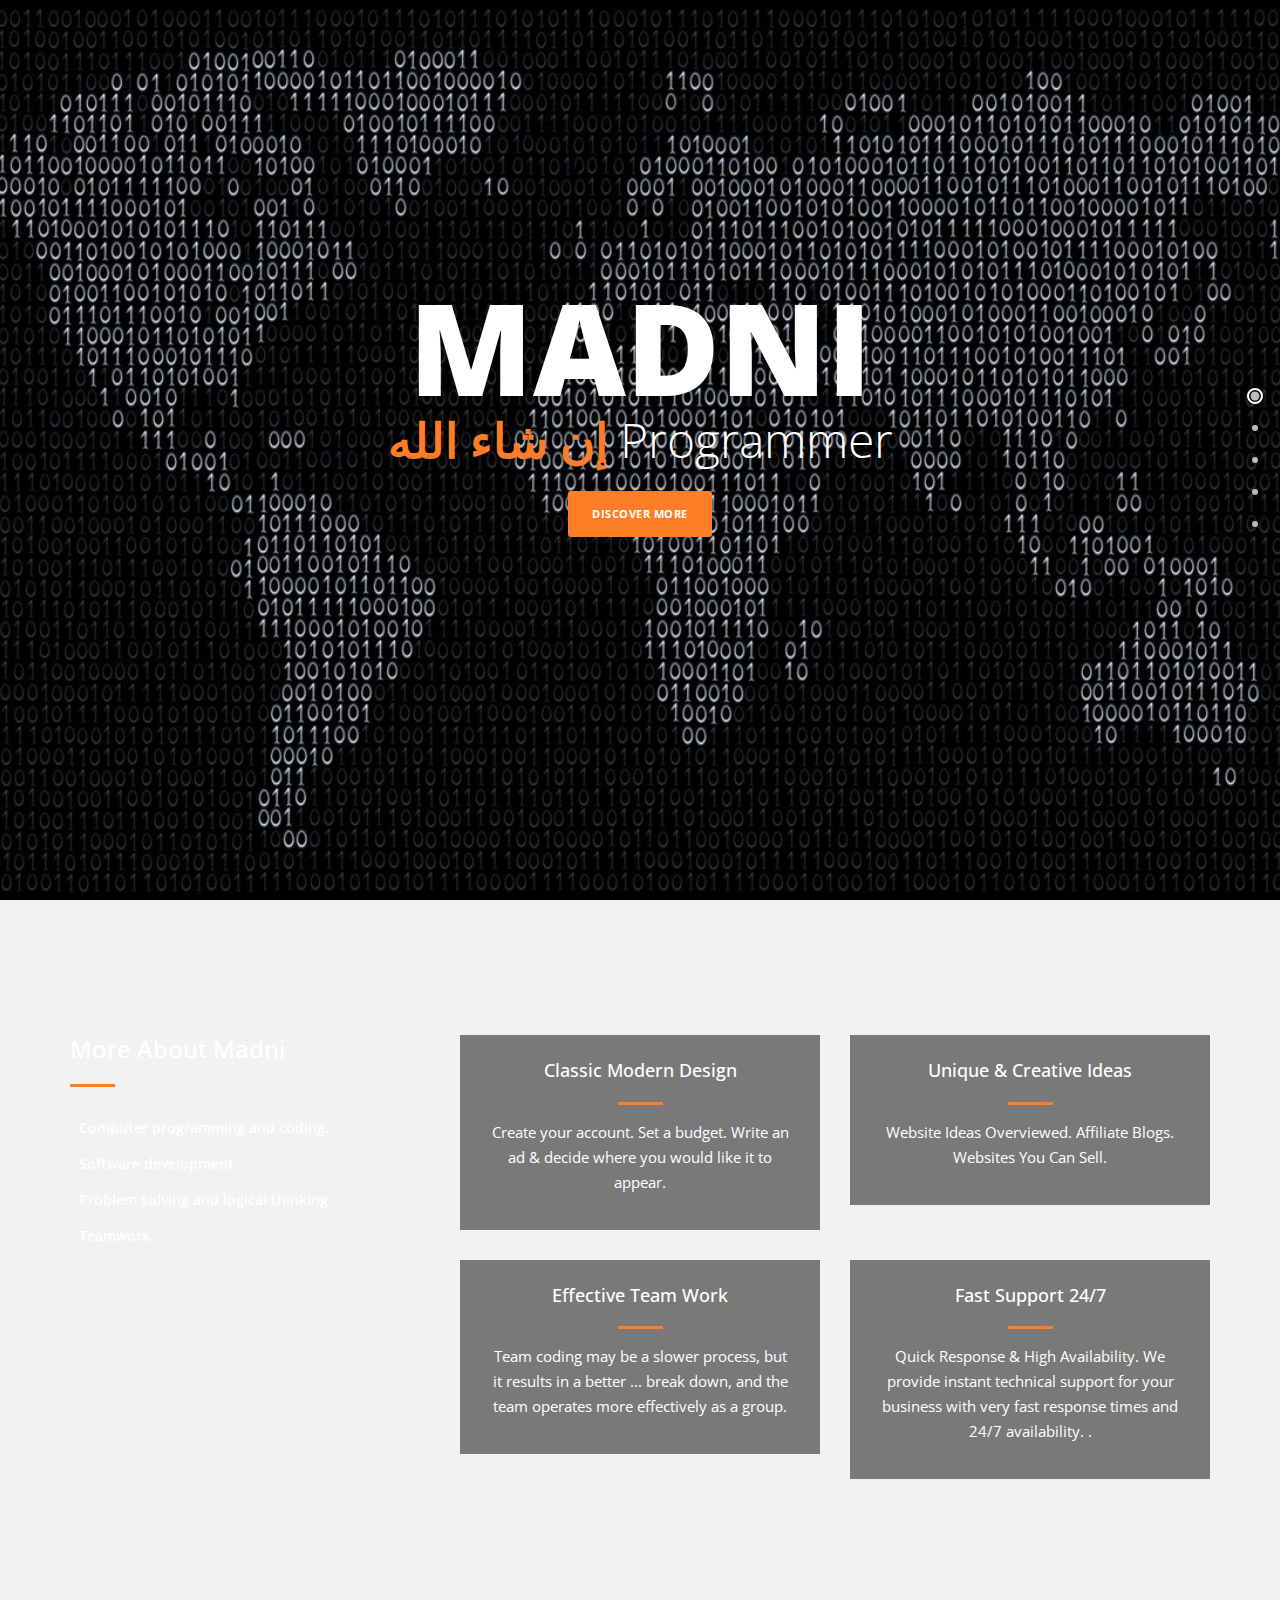
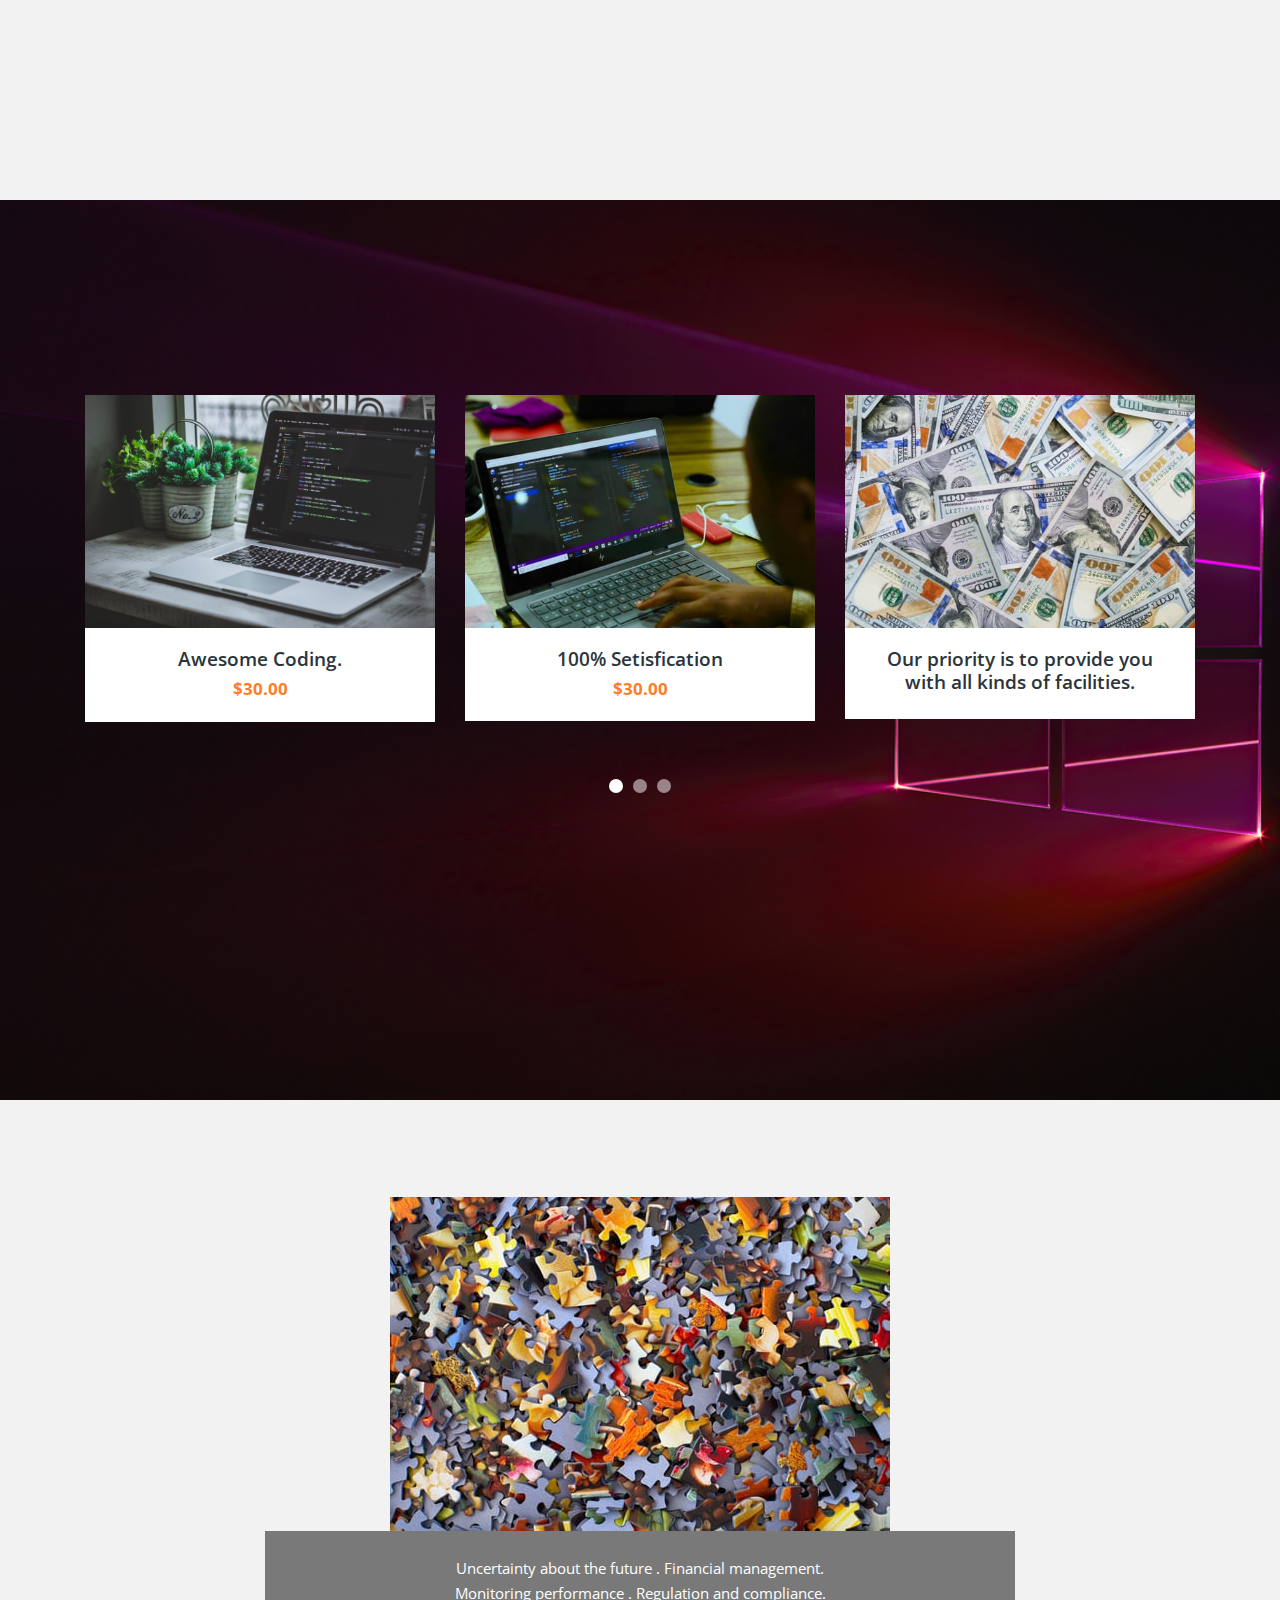
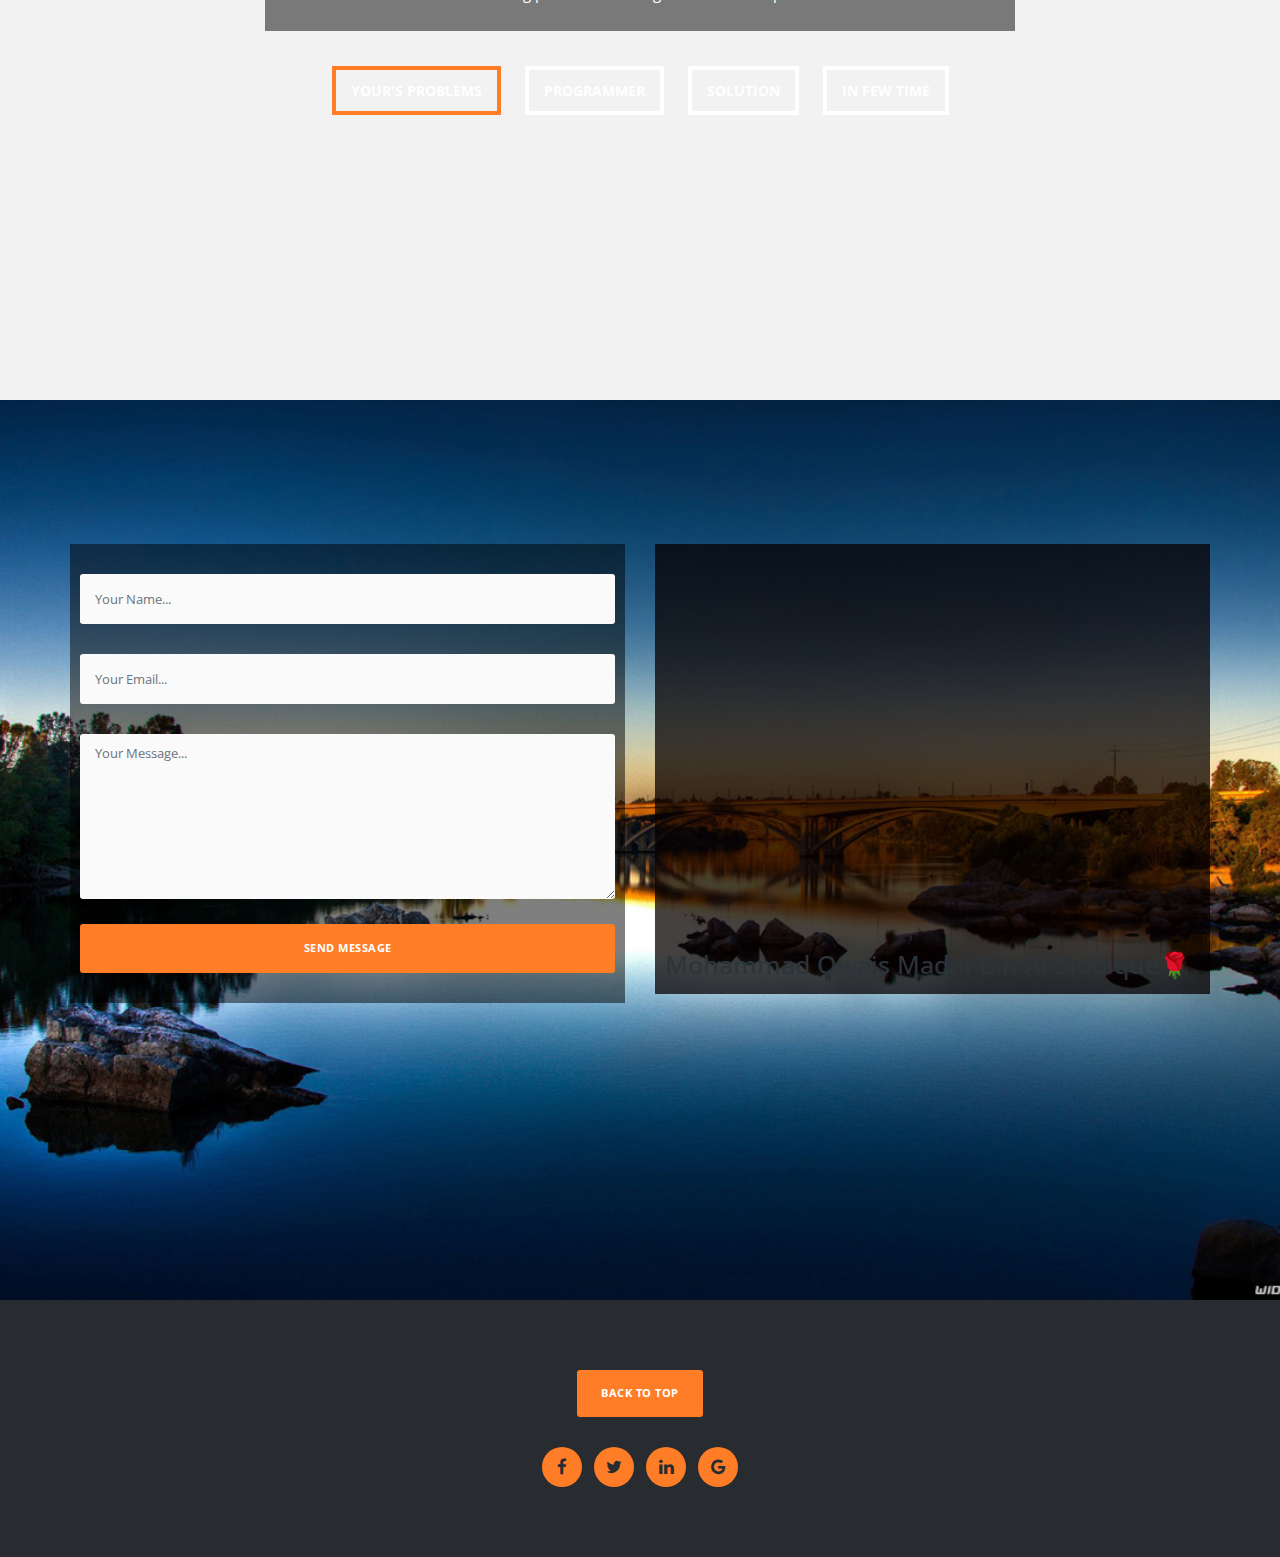
<file: index.html>
<!DOCTYPE html>
<html>
    <head>
        <meta charset="utf-8">
        <meta http-equiv="X-UA-Compatible" content="IE=edge,chrome=1">
        <title>Madni</title>
        <meta name="description" content="">
        <meta name="viewport" content="width=device-width, initial-scale=1">
        <link rel="apple-touch-icon" href="apple-touch-icon.png">
        <link rel="icon" href="img/logo.png" type="image/gif" sizes="16x16">

        <link rel="stylesheet" href="css/bootstrap.min.css">
        <link rel="stylesheet" href="css/fontAwesome.css">
        <link rel="stylesheet" href="css/hero-slider.css">
        <link rel="stylesheet" href="css/templatemo-main.css">
        <link rel="stylesheet" href="css/owl-carousel.css">

        <link href="https://fonts.googleapis.com/css?family=Open+Sans:300,400,600,700,800" rel="stylesheet">

        <script src="js/vendor/modernizr-2.8.3-respond-1.4.2.min.js"></script>
    </head>
<!--
Vanilla Template
https://templatemo.com/tm-526-vanilla
-->
<body>

    <div class="fixed-side-navbar">
        <ul class="nav flex-column">
            <li class="nav-item"><a class="nav-link" href="#home"><span>Intro</span></a></li>
            <li class="nav-item"><a class="nav-link" href="#services"><span>Services</span></a></li>
            <li class="nav-item"><a class="nav-link" href="#portfolio"><span>Portfolio</span></a></li>
            <li class="nav-item"><a class="nav-link" href="#our-story"><span>Our Story</span></a></li>
            <li class="nav-item"><a class="nav-link" href="#contact-us"><span>Contact Us</span></a></li>
        </ul>
    </div>

    <div class="parallax-content baner-content" id="home">
        <div class="container">
            <div class="first-content">
                <h1>MADNI</h1>
                <span><em>إن شاء الله</em> Programmer</span>
                <div class="primary-button">
                    <a href="#services">Discover More</a>
                </div>
            </div>
        </div>
    </div>


    <div class="service-content" id="services">
        <div class="container">
            <div class="row">
                <div class="col-md-4">
                    <div class="left-text">
                        <h4>More About Madni</h4>
                        <div class="line-dec"></div>
                        <p></p>
                        <ul>
                            <li>-  Computer programming and coding.</li>
                            <li>-  Software development.</li>
                            <li>-  Problem solving and logical thinking.</li>
                            <li>-  Teamwork.</li>
                        </ul>
                        <div class="primary-button">
                            <!-- <a href="#portfolio">Learn More About Us</a> -->
                        </div>
                    </div>
                </div>
                <div class="col-md-8">
                    <div class="row">
                        <div class="col-md-6">
                            <div class="service-item">
                                <h4>Classic Modern Design</h4>
                                <div class="line-dec"></div>
                                <p>Create your account. Set a budget. Write an ad & decide where you would like it to appear.</p>
                            </div>
                        </div>
                        <div class="col-md-6">
                            <div class="service-item">
                                <h4>Unique &amp; Creative Ideas</h4>
                                <div class="line-dec"></div>
                                <p> Website Ideas Overviewed. Affiliate Blogs. Websites You Can Sell.</p>
                            </div>
                        </div>
                        <div class="col-md-6">
                            <div class="service-item">
                                <h4>Effective Team Work</h4>
                                <div class="line-dec"></div>
                                <p>Team coding may be a slower process, but it results in a better  ... break down, and the team operates more effectively as a group.</p>
                            </div>
                        </div>
                        <div class="col-md-6">
                            <div class="service-item">
                                <h4>Fast Support 24/7</h4>
                                <div class="line-dec"></div>
                                <p>Quick Response & High Availability. We provide instant technical support for your business with very fast response times and 24/7 availability. .</p>
                            </div>
                        </div>
                    </div>
                </div>                
            </div>
        </div>
    </div>

    
    <div class="parallax-content projects-content" id="portfolio">
        <div class="container">
            <div class="row">
                <div class="col-md-12">
                    <div id="owl-testimonials" class="owl-carousel owl-theme">
                        <div class="item">
                            <div class="testimonials-item">
                                <a href="img/123.jpg" data-lightbox="image-1"><img src="img/123.jpg" alt=""></a>
                                <div class="text-content">
                                    <h4>Awesome Coding.</h4>
                                    <span>$30.00</span>
                                </div>
                            </div>
                        </div>
                        <div class="item">
                            <div class="testimonials-item">
                                <a href="img/321.jpg" data-lightbox="image-1"><img src="img/312.jpg" alt=""></a>
                                <div class="text-content">
                                    <h4>100% Setisfication</h4>
                                    <span>$30.00</span>
                                </div>
                            </div>
                        </div>
                        <div class="item">
                            <div class="testimonials-item">
                                <a href="img/582.jpg" data-lightbox="image-1"><img src="img/582.jpg" alt=""></a>
                                <div class="text-content">
                                    <h4>Our priority is to provide you with all kinds of facilities.</h4>
                                    
                                </div>
                            </div>
                        </div>
                        <div class="item">
                            <div class="testimonials-item">
                                <a href="img/8759.jpg" data-lightbox="image-1"><img src="img/8759.jpg" alt=""></a>
                                <div class="text-content">
                                    <h4>Expand your business</h4>
                                    <span>$30.00</span>
                                </div>
                            </div>
                        </div>
                        <div class="item">
                            <div class="testimonials-item">
                                <a href="img/4569.jpg" data-lightbox="image-1"><img src="img/4569.jpg" alt=""></a>
                                <div class="text-content">
                                    <h4>No worries about advertising.</h4>
                                    <span>$30.00</span>
                                </div>
                            </div>
                        </div>
                        <div class="item">
                            <div class="testimonials-item">
                                <a href="img/753158.jpg" data-lightbox="image-1"><img src="img/753158.jpg" alt=""></a>
                                <div class="text-content">
                                    <h4>According to the modern era.</h4>
                                    <span>$30.00</span>
                                </div>
                            </div>
                        </div>
                        <div class="item">
                            <div class="testimonials-item">
                                <a href="img/85247.jpg" data-lightbox="image-1"><img src="img/85247.jpg" alt=""></a>
                                <div class="text-content">
                                    <h4>Antique Decoration.</h4>
                                    <span>$30.00</span>
                                </div>
                            </div>
                        </div>
                        <div class="item">
                            <div class="testimonials-item">
                                <a href="img/789321.jpg" data-lightbox="image-1"><img src="img/789321.jpg" alt=""></a>
                                <div class="text-content">
                                    <h4>Do Something Great With Us.</h4>
                                    <span>$30.00</span>
                                </div>
                            </div>
                        </div>
                    </div>
                </div>
            </div>
        </div>
    </div>


    <div class="tabs-content" id="our-story">
        <div class="container">
            <div class="row">
                <div class="col-md-8 mx-auto">
                    <div class="wrapper">
                    <section id="first-tab-group" class="tabgroup">
                      <div id="tab1">
                        <img src="img/pehla.jpg" alt="">
                        <p>Uncertainty about the future . Financial management.
                            <br>
                            Monitoring performance . Regulation and compliance.
                        </p>
                      </div>
                      <div id="tab2">
                        <img src="img/dosr.jpg" alt="">
                        <p>Our goal is to provide you with all kinds of facilities.
                            <br>
                            And further develop your business.
                        </p>
                      </div>
                      <div id="tab3">
                        <img src="img/tra.jpg" alt="">
                        <p>We have the solution to every problem.
                            <br>
                            The reality of your dreams.
                        </p>
                      </div>
                      <div id="tab4">
                        <img src="img/decem.jpg" alt="">
                        <p>Time is limited and it is up to you how you will make the most out of it.
                            <br>
                            Time is the precious resource one has to accomplish a task. 
                        </p>
                      </div>
                    </section>
                    <ul class="tabs clearfix" data-tabgroup="first-tab-group">
                      <li><a href="#tab1" class="active">Your's Problems</a></li>
                      <li><a href="#tab2">Programmer</a></li>
                      <li><a href="#tab3">Solution</a></li>
                      <li><a href="#tab4">In Few Time</a></li>
                    </ul>
                    </div>
                </div>
            </div>
        </div>
    </div>


    <div class="parallax-content contact-content" id="contact-us">
        <div class="container">
            <div class="row">
                <div class="col-md-6">
                    <div class="contact-form">
                        <div class="row">
                            <form id="contact" action="" method="post">
                                <div class="row">
                                    <div class="col-md-12">
                                      <fieldset>
                                        <input name="name" type="text" class="form-control" id="name" placeholder="Your Name..." required="">
                                      </fieldset>
                                    </div>
                                    <div class="col-md-12">
                                      <fieldset>
                                        <input name="email" type="email" class="form-control" id="email" placeholder="Your Email..." required="">
                                      </fieldset>
                                    </div>
                                    <div class="col-md-12">
                                      <fieldset>
                                        <textarea name="message" rows="6" class="form-control" id="message" placeholder="Your Message..." required=""></textarea>
                                      </fieldset>
                                    </div>
                                    <div class="col-md-12">
                                      <fieldset>
                                        <button type="submit" id="form-submit" class="btn">Send Message</button>
                                      </fieldset>
                                    </div>
                                </div>
                            </form>
                        </div>
                    </div>
                </div>
                <div class="col-md-6">
                    <div class="map">
                    <!-- How to change your own map point
                           1. Go to Google Maps
                           2. Click on your location point
                           3. Click "Share" and choose "Embed map" tab
                           4. Copy only URL and paste it within the src="" field below
                    -->
                    
                    <!-- <iframe src="https://www.google.com/maps/embed?pb=!1m18!1m12!1m3!1d14486.316318766672!2d67.12986704688835!3d24.809862845189198!2m3!1f0!2f0!3f0!3m2!1i1024!2i768!4f13.1!3m3!1m2!1s0x3eb33b00cc8795e3%3A0xbe2794ad5b0163d3!2sJama%20Madina%20Masjid!5e0!3m2!1sen!2s!4v1607513270028!5m2!1sen!2s" width="600" height="450" frameborder="0" style="border:0;" allowfullscreen="" aria-hidden="false" tabindex="0"></iframe> -->
                    <iframe src="https://www.google.com/maps/embed?pb=!1m18!1m12!1m3!1d14486.316318766672!2d67.12986704688835!3d24.809862845189198!2m3!1f0!2f0!3f0!3m2!1i1024!2i768!4f13.1!3m3!1m2!1s0x3eb33b00cc8795e3%3A0xbe2794ad5b0163d3!2sJama%20Madina%20Masjid!5e0!3m2!1sen!2s!4v1607513270028!5m2!1sen!2s" width="100%" height="390" frameborder="0" style="border:0" allowfullscreen></iframe>
                    <h1>Mohammad Owais Madni Bin Al-Siddique🌹</h1>               
                </div>
                </div>
            </div>
        </div>
    </div>

    <footer>
        <div class="container">
            <div class="row">
                <div class="col-md-12">
                    <div class="primary-button">
                        <a href="#home">Back To Top</a>
                    </div>
                    <ul>
                        <li><a href="https://www.facebook.com/siddiqui.owais.73"><i class="fa fa-facebook"></i></a></li>
                        <li><a href="https://twitter.com/MohammadOwaisM5"><i class="fa fa-twitter"></i></a></li>
                        <li><a href="https://www.instagram.com/mohammad_owais_madni/?hl=en"><i class="fa fa-linkedin"></i></a></li>
                        <li><a href="https://mail.google.com/mail/u/0/#search/owaissiddique643%40gmail.com?compose=new"><i class="fa fa-google"></i></a></li>
                        <!-- <li><a href="#"><i class="fa fa-dribbble"></i></a></li> -->
                    </ul>
                    <!-- <p>Copyright &copy; 2019 Company Name  -->
            
            		<!-- - Design: <a rel="nofollow noopener" href="https://templatemo.com"><em>TemplateMo</em></a></p> -->
                </div>
            </div>
        </div>
    </footer>



    <script src="https://ajax.googleapis.com/ajax/libs/jquery/1.11.2/jquery.min.js"></script>
    <script>window.jQuery || document.write('<script src="js/vendor/jquery-1.11.2.min.js"><\/script>')</script>
    <script src="js/vendor/bootstrap.min.js"></script>
    <script src="js/plugins.js"></script>
    <script src="js/main.js"></script>
    <script>
        function openCity(cityName) {
            let i;
            let x = document.getElementsByClassName("city");
            for (i = 0; i < x.length; i++) {
               x[i].style.display = "none";  
            }
            document.getElementById(cityName).style.display = "block";  
        }
    </script>

    <script>
        $(document).ready(function(){
          // Add smooth scrolling to all links
          $(".fixed-side-navbar a, .primary-button a").on('click', function(event) {

            // Make sure this.hash has a value before overriding default behavior
            if (this.hash !== "") {
              // Prevent default anchor click behavior
              event.preventDefault();

              // Store hash
              let hash = this.hash;

              // Using jQuery's animate() method to add smooth page scroll
              // The optional number (800) specifies the number of milliseconds it takes to scroll to the specified area
              $('html, body').animate({
                scrollTop: $(hash).offset().top
              }, 800, function(){
           
                // Add hash (#) to URL when done scrolling (default click behavior)
                window.location.hash = hash;
              });
            } // End if
          });
        });
    </script>

</body>
</html>
</file>
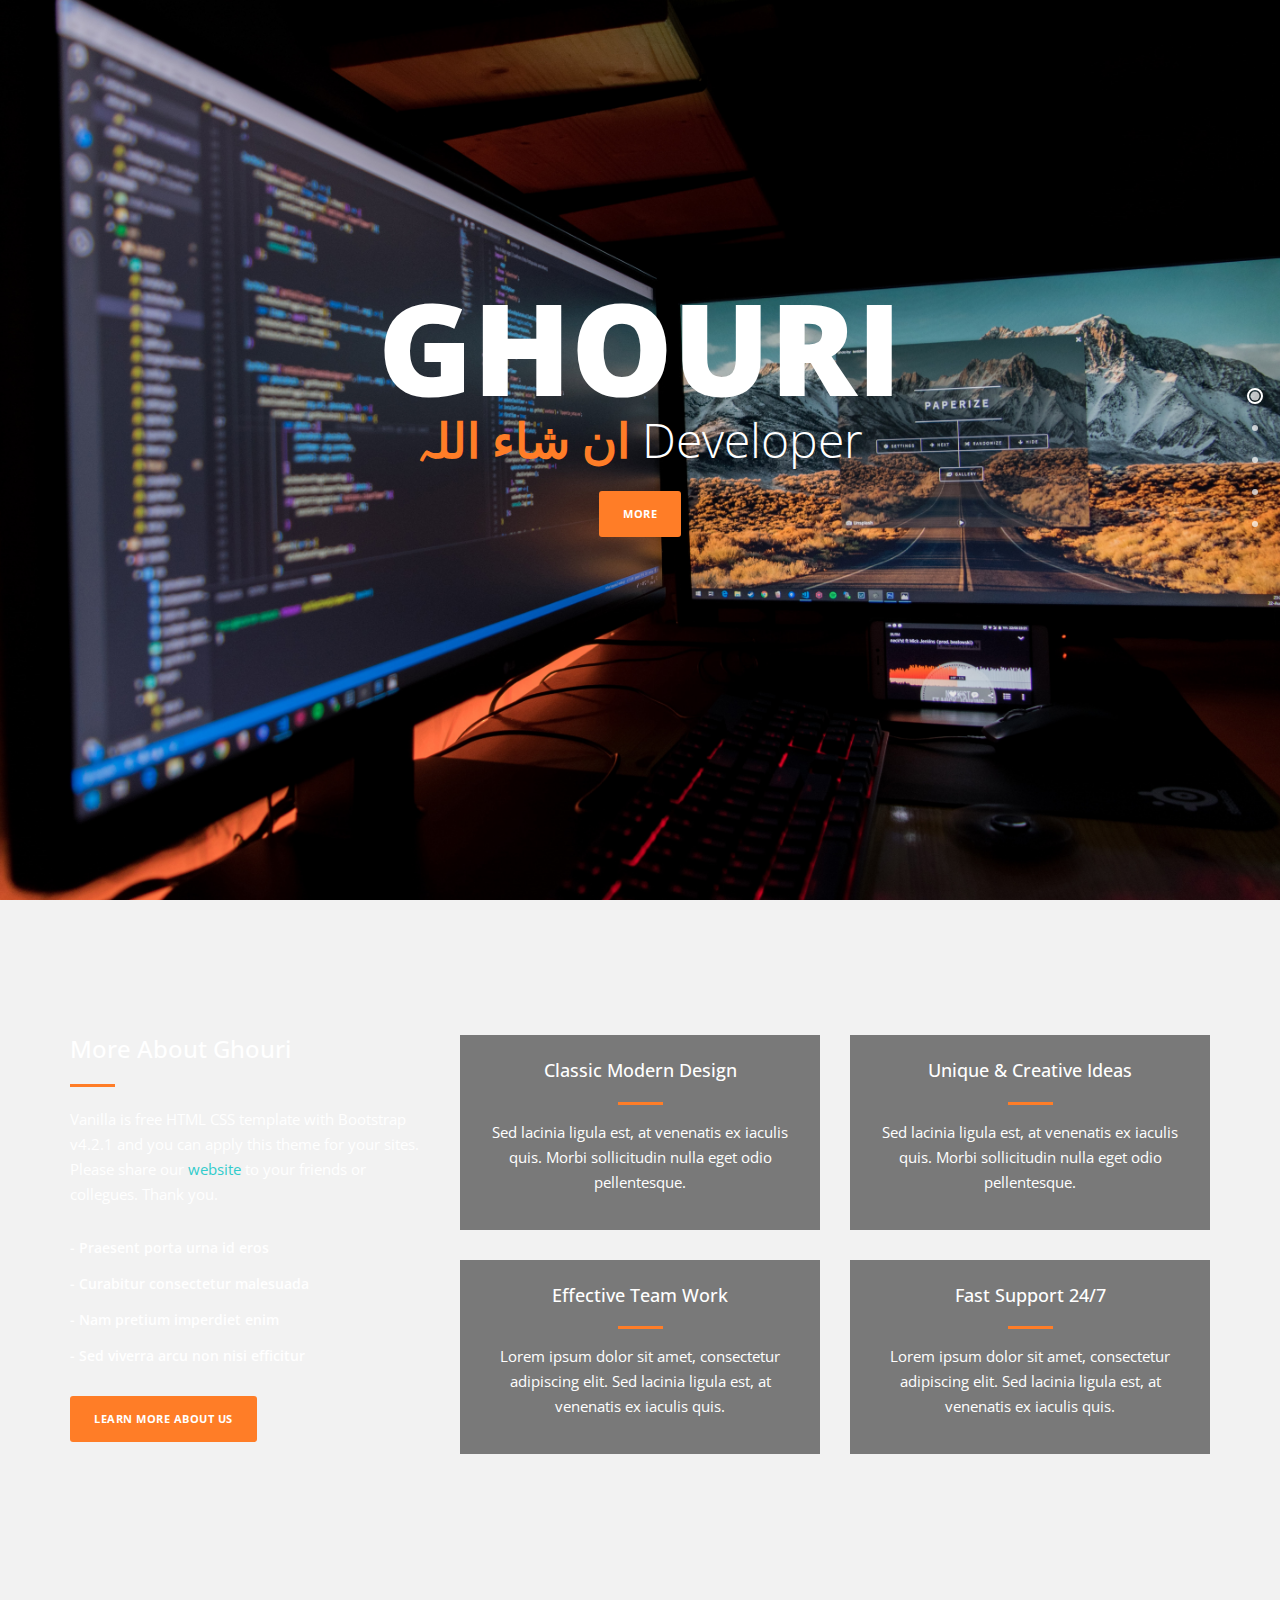
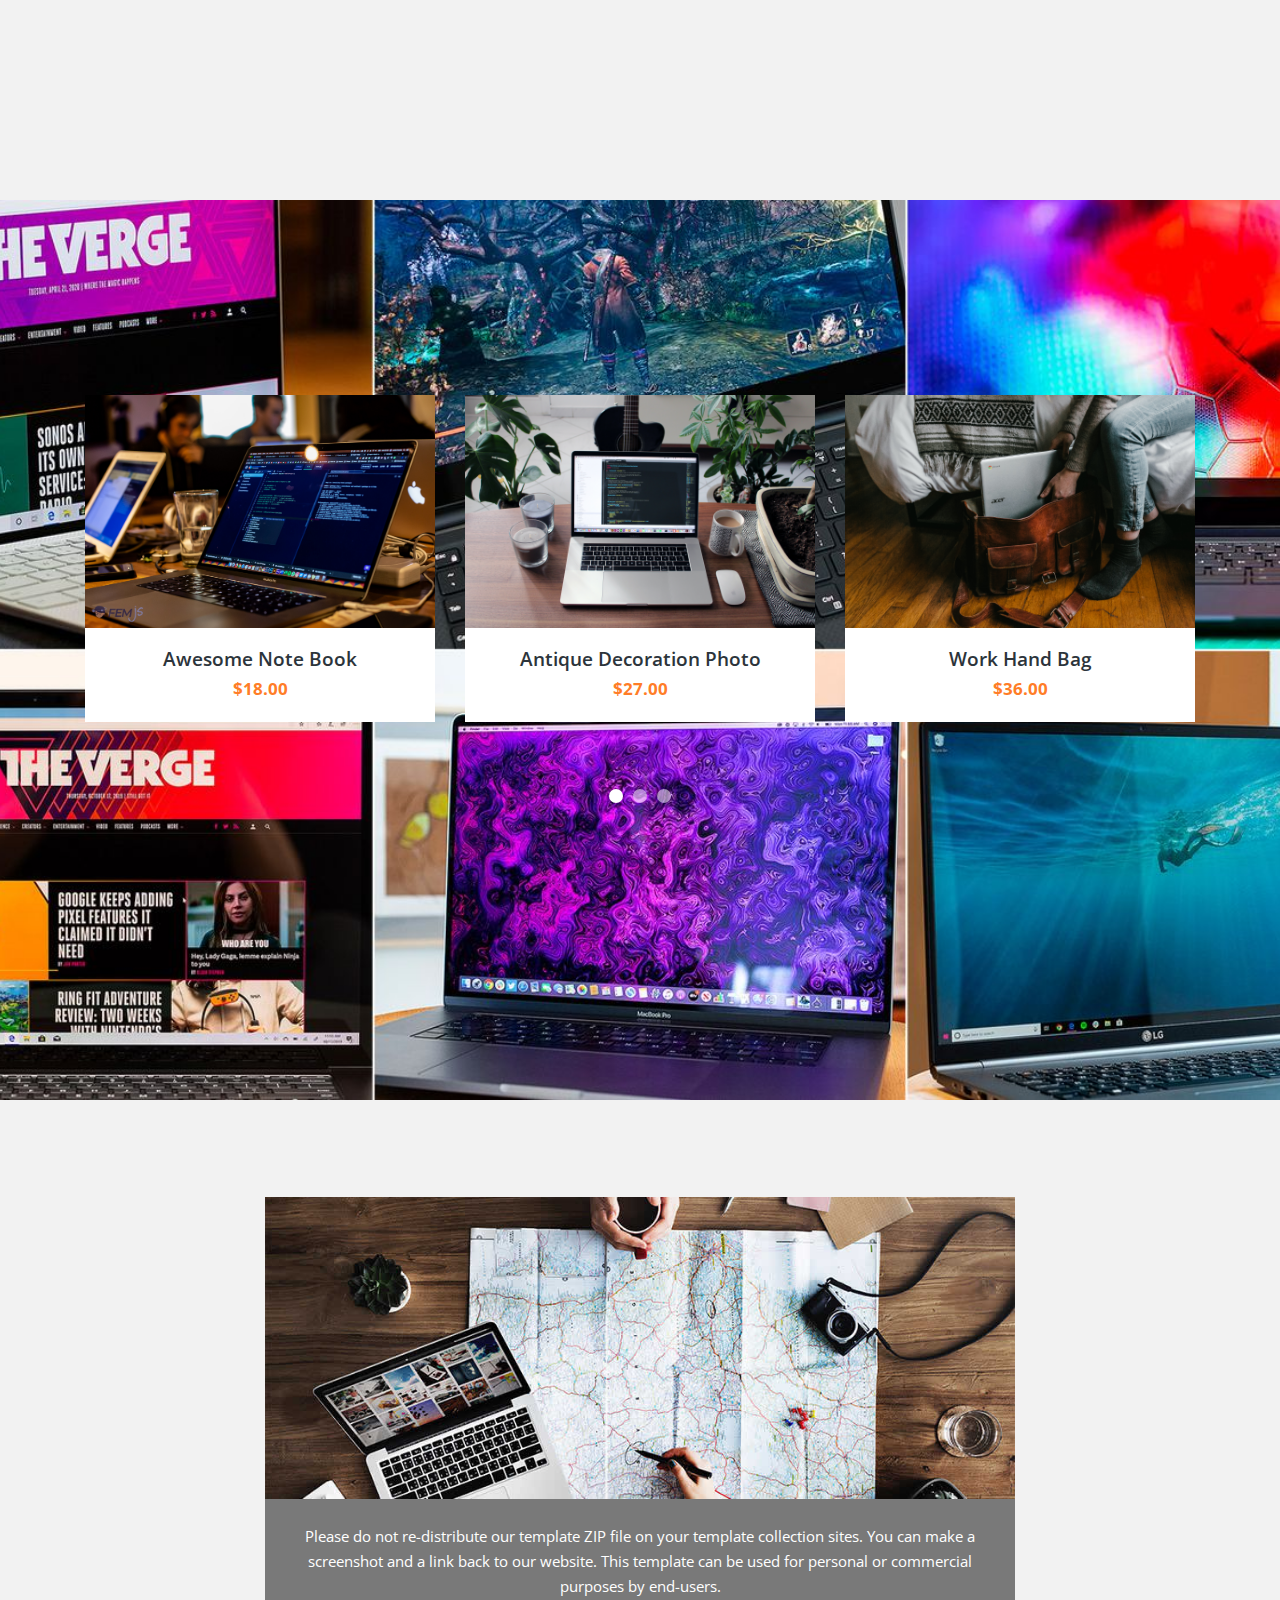
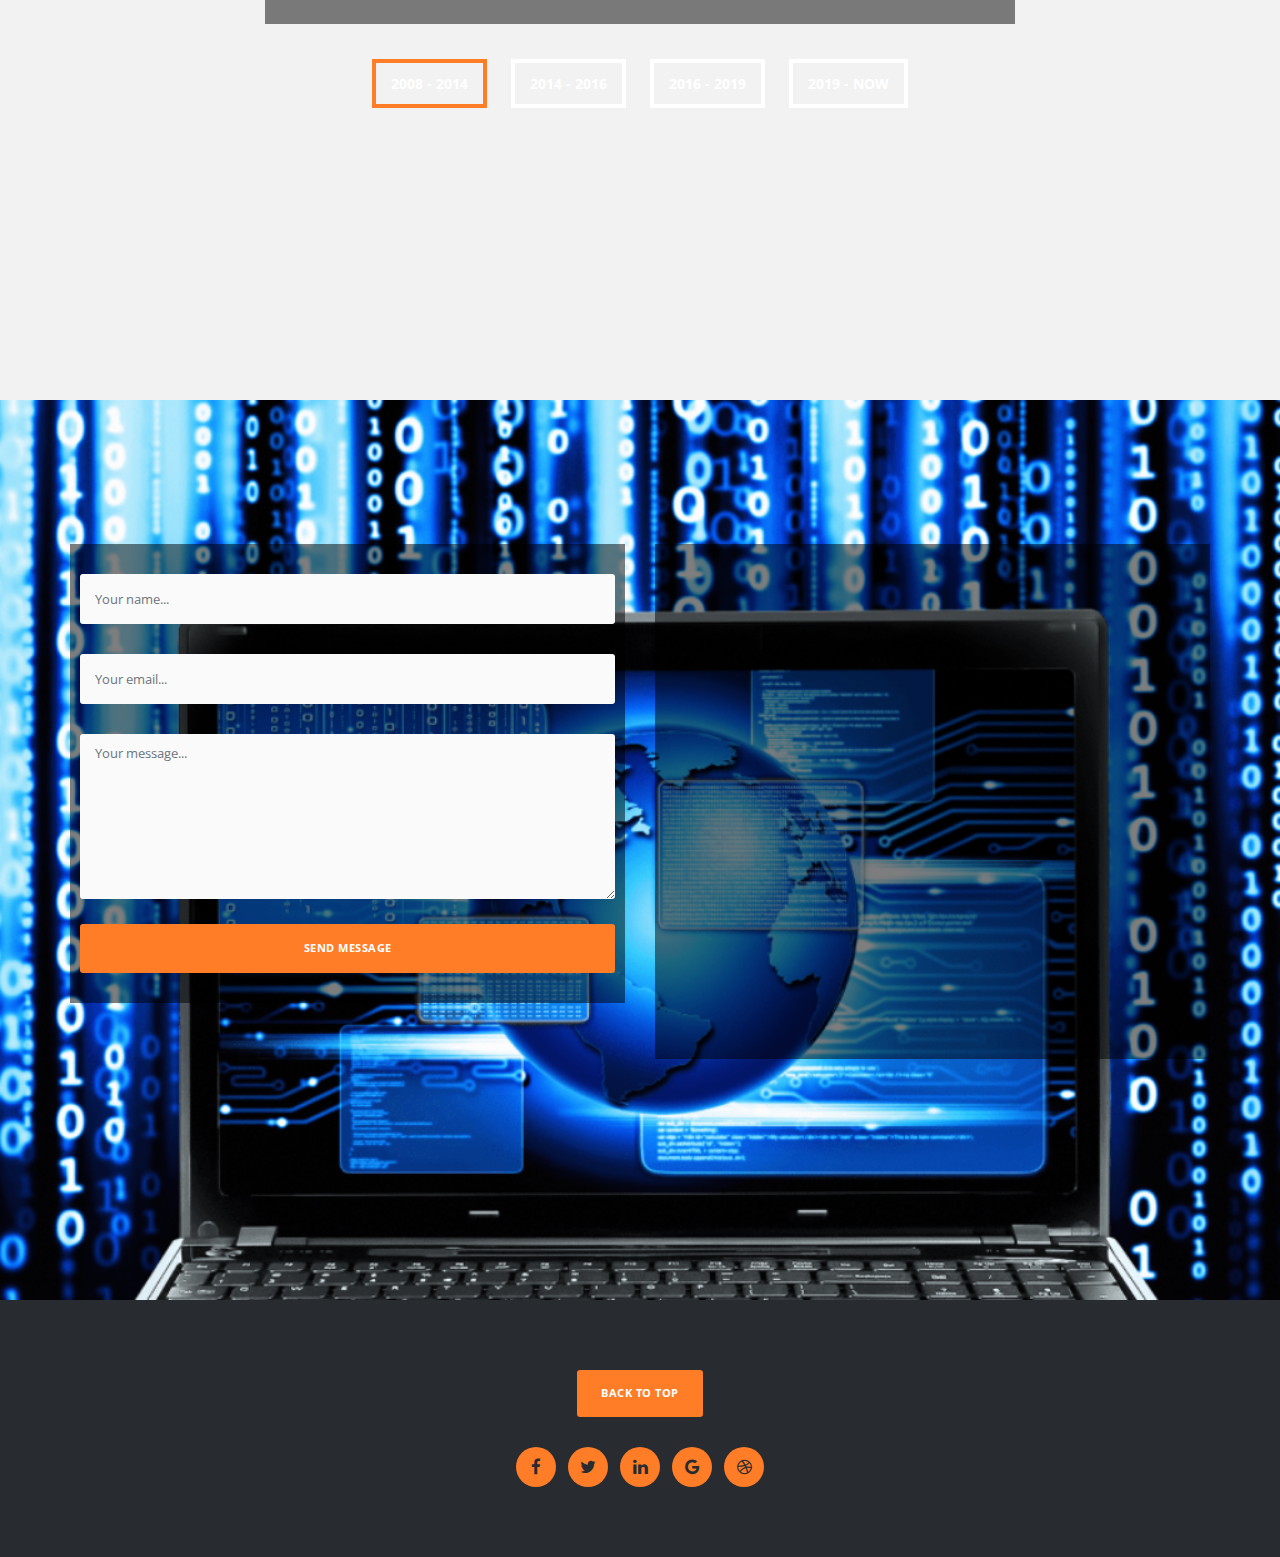
<file: templatemo_526_vanilla/index.html>
<!DOCTYPE html>
<html>
    <head>
        <meta charset="utf-8">
        <meta http-equiv="X-UA-Compatible" content="IE=edge,chrome=1">
        <title>Ghouri</title>
        <meta name="description" content="">
        <meta name="viewport" content="width=device-width, initial-scale=1">
        <link rel="apple-touch-icon" href="apple-touch-icon.png">

        <link rel="stylesheet" href="css/bootstrap.min.css">
        <link rel="stylesheet" href="css/fontAwesome.css">
        <link rel="stylesheet" href="css/hero-slider.css">
        <link rel="stylesheet" href="css/templatemo-main.css">
        <link rel="stylesheet" href="css/owl-carousel.css">

        <link href="https://fonts.googleapis.com/css?family=Open+Sans:300,400,600,700,800" rel="stylesheet">

        <script src="js/vendor/modernizr-2.8.3-respond-1.4.2.min.js"></script>
    </head>
<!--
Vanilla Template
https://templatemo.com/tm-526-vanilla
-->
<body>

    <div class="fixed-side-navbar">
        <ul class="nav flex-column">
            <li class="nav-item"><a class="nav-link" href="#home"><span>Intro</span></a></li>
            <li class="nav-item"><a class="nav-link" href="#About Us"><span>About Us</span></a></li>
            <li class="nav-item"><a class="nav-link" href="#portfolio"><span>Portfolio</span></a></li>
            <li class="nav-item"><a class="nav-link" href="#our-story"><span>Our Story</span></a></li>
            <li class="nav-item"><a class="nav-link" href="#contact-us"><span>Contact Us</span></a></li>
        </ul>
    </div>

    <div class="parallax-content baner-content" id="home">
        <div class="container">
            <div class="first-content">
                <h1>Ghouri</h1>
                <span><em>ان شاء اللہ</em> Developer</span>
                <div class="primary-button">
                    <a href="#About Us">More</a>
                </div>
            </div>
        </div>
    </div>


    <div class="service-content" id="About Us">
        <div class="container">
            <div class="row">
                <div class="col-md-4">
                    <div class="left-text">
                        <h4>More About Ghouri</h4>
                        <div class="line-dec"></div>
                        <p>Vanilla is free HTML CSS template with Bootstrap v4.2.1 and you can apply this theme for your sites. 
                        Please share our <a rel="nofollow" href="https://templatemo.com">website</a> to your friends or collegues. Thank you.</p>
                        <ul>
                            <li>-  Praesent porta urna id eros</li>
                            <li>-  Curabitur consectetur malesuada</li>
                            <li>-  Nam pretium imperdiet enim</li>
                            <li>-  Sed viverra arcu non nisi efficitur</li>
                        </ul>
                        <div class="primary-button">
                            <a href="#portfolio">Learn More About Us</a>
                        </div>
                    </div>
                </div>
                <div class="col-md-8">
                    <div class="row">
                        <div class="col-md-6">
                            <div class="service-item">
                                <h4>Classic Modern Design</h4>
                                <div class="line-dec"></div>
                                <p>Sed lacinia ligula est, at venenatis ex iaculis quis. Morbi sollicitudin nulla eget odio pellentesque.</p>
                            </div>
                        </div>
                        <div class="col-md-6">
                            <div class="service-item">
                                <h4>Unique &amp; Creative Ideas</h4>
                                <div class="line-dec"></div>
                                <p>Sed lacinia ligula est, at venenatis ex iaculis quis. Morbi sollicitudin nulla eget odio pellentesque.</p>
                            </div>
                        </div>
                        <div class="col-md-6">
                            <div class="service-item">
                                <h4>Effective Team Work</h4>
                                <div class="line-dec"></div>
                                <p>Lorem ipsum dolor sit amet, consectetur adipiscing elit. Sed lacinia ligula est, at venenatis ex iaculis quis.</p>
                            </div>
                        </div>
                        <div class="col-md-6">
                            <div class="service-item">
                                <h4>Fast Support 24/7</h4>
                                <div class="line-dec"></div>
                                <p>Lorem ipsum dolor sit amet, consectetur adipiscing elit. Sed lacinia ligula est, at venenatis ex iaculis quis.</p>
                            </div>
                        </div>
                    </div>
                </div>                
            </div>
        </div>
    </div>

    
    <div class="parallax-content projects-content" id="portfolio">
        <div class="container">
            <div class="row">
                <div class="col-md-12">
                    <div id="owl-testimonials" class="owl-carousel owl-theme">
                        <div class="item">
                            <div class="testimonials-item">
                                <a href="img/15.jpg" data-lightbox="image-1"><img src="img/15.jpg" alt=""></a>
                                <div class="text-content">
                                    <h4>Awesome Note Book</h4>
                                    <span>$18.00</span>
                                </div>
                            </div>
                        </div>
                        <div class="item">
                            <div class="testimonials-item">
                                <a href="img/13.jpg" data-lightbox="image-1"><img src="img/13.jpg" alt=""></a>
                                <div class="text-content">
                                    <h4>Antique Decoration Photo</h4>
                                    <span>$27.00</span>
                                </div>
                            </div>
                        </div>
                        <div class="item">
                            <div class="testimonials-item">
                                <a href="img/14.jpg" data-lightbox="image-1"><img src="img/14.jpg" alt=""></a>
                                <div class="text-content">
                                    <h4>Work Hand Bag</h4>
                                    <span>$36.00</span>
                                </div>
                            </div>
                        </div>
                        <div class="item">
                            <div class="testimonials-item">
                                <a href="img/16.jpg" data-lightbox="image-1"><img src="img/16.jpg" alt=""></a>
                                <div class="text-content">
                                    <h4>Smart Watch</h4>
                                    <span>$45.00</span>
                                </div>
                            </div>
                        </div>
                        <div class="item">
                            <div class="testimonials-item">
                                <a href="img/17.jpg" data-lightbox="image-1"><img src="img/17.jpg" alt=""></a>
                                <div class="text-content">
                                    <h4>PC Tablet Draw</h4>
                                    <span>$63.00</span>
                                </div>
                            </div>
                        </div>
                        <div class="item">
                            <div class="testimonials-item">
                                <a href="img/19.jpg" data-lightbox="image-1"><img src="img/19.jpg" alt=""></a>
                                <div class="text-content">
                                    <h4>Healthy Milkshake</h4>
                                    <span>$77.00</span>
                                </div>
                            </div>
                        </div>
                        <div class="item">
                            <div class="testimonials-item">
                                <a href="img/20.jpg" data-lightbox="image-1"><img src="img/20.jpg" alt=""></a>
                                <div class="text-content">
                                    <h4>Antique Decoration Photo</h4>
                                    <span>$84.50</span>
                                </div>
                            </div>
                        </div>
                        <div class="item">
                            <div class="testimonials-item">
                                <a href="img/1st-big-item.jpg" data-lightbox="image-1"><img src="img/1st-item.jpg" alt=""></a>
                                <div class="text-content">
                                    <h4>Awesome Notes Book</h4>
                                    <span>$96.75</span>
                                </div>
                            </div>
                        </div>
                    </div>
                </div>
            </div>
        </div>
    </div>


    <div class="tabs-content" id="our-story">
        <div class="container">
            <div class="row">
                <div class="col-md-8 mx-auto">
                    <div class="wrapper">
                    <section id="first-tab-group" class="tabgroup">
                      <div id="tab1">
                        <img src="img/1st-tab.jpg" alt="">
                        <p>Please do not re-distribute our template ZIP file on your template collection sites. You can make a screenshot and a link back to our website. This template can be used for personal or commercial purposes by end-users.</p>
                      </div>
                      <div id="tab2">
                        <img src="img/2nd-tab.jpg" alt="">
                        <p>Aliquam eu ultrices risus, sed condimentum diam. Duis risus nulla, elementum vitae nisi a, ornare maximus nisl. Morbi et vehicula est. Cras at vulputate justo. Cras eu nulla metus. Ut et pretium velit. Pellentesque at neque tristique dui tempor venenatis.</p>
                      </div>
                      <div id="tab3">
                        <img src="img/3rd-tab.jpg" alt="">
                        <p>Lorem ipsum dolor sit amet, consectetur adipiscing elit. Sed lacinia ligula est, at venenatis ex iaculis quis. Morbi sollicitudin nulla eget odio pellentesque, sed cursus diam iaculis.</p>
                      </div>
                      <div id="tab4">
                        <img src="img/4th-tab.jpg" alt="">
                        <p>Duis risus nulla, elementum vitae nisi a, ornare maximus nisl. Morbi et vehicula est. Cras at vulputate justo. Cras eu nulla metus. Ut et pretium velit. Pellentesque at neque tristique.</p>
                      </div>
                    </section>
                    <ul class="tabs clearfix" data-tabgroup="first-tab-group">
                      <li><a href="#tab1" class="active">2008 - 2014</a></li>
                      <li><a href="#tab2">2014 - 2016</a></li>
                      <li><a href="#tab3">2016 - 2019</a></li>
                      <li><a href="#tab4">2019 - Now</a></li>
                    </ul>
                    </div>
                </div>
            </div>
        </div>
    </div>


    <div class="parallax-content contact-content" id="contact-us">
        <div class="container">
            <div class="row">
                <div class="col-md-6">
                    <div class="contact-form">
                        <div class="row">
                            <form id="contact" action="" method="post">
                                <div class="row">
                                    <div class="col-md-12">
                                      <fieldset>
                                        <input name="name" type="text" class="form-control" id="name" placeholder="Your name..." required="">
                                      </fieldset>
                                    </div>
                                    <div class="col-md-12">
                                      <fieldset>
                                        <input name="email" type="email" class="form-control" id="email" placeholder="Your email..." required="">
                                      </fieldset>
                                    </div>
                                    <div class="col-md-12">
                                      <fieldset>
                                        <textarea name="message" rows="6" class="form-control" id="message" placeholder="Your message..." required=""></textarea>
                                      </fieldset>
                                    </div>
                                    <div class="col-md-12">
                                      <fieldset>
                                        <button type="submit" id="form-submit" class="btn">Send Message</button>
                                      </fieldset>
                                    </div>
                                </div>
                            </form>
                        </div>
                    </div>
                </div>
                <div class="col-md-6">
                    <div class="map">
                    <!-- How to change your own map point
                           1. Go to Google Maps
                           2. Click on your location point
                           3. Click "Share" and choose "Embed map" tab
                           4. Copy only URL and paste it within the src="" field below
                    -->

                    <iframe src="https://www.google.com/maps/embed?pb=!1m18!1m12!1m3!1d2825.7286236516707!2d67.07898441427338!3d24.96840638400308!2m3!1f0!2f0!3f0!3m2!1i1024!2i768!4f13.1!3m3!1m2!1s0x3eb340b83c35c0d5%3A0xf71c18516c9187c6!2sAmar%20Tamar%20Hotel!5e1!3m2!1sen!2s!4v1607347597183!5m2!1sen!2s" width="600" height="450" frameborder="0" style="border:0;" allowfullscreen="" aria-hidden="false" tabindex="0"></iframe>
                    </div>
                </div>
            </div>
        </div>
    </div>

    <footer>
        <div class="container">
            <div class="row">
                <div class="col-md-12">
                    <div class="primary-button">
                        <a href="#home">Back To Top</a>
                    </div>
                    <ul>
                        <li><a href="https://www.facebook.com/muhammadnaeem.ghouri.7359"><i class="fa fa-facebook"></i></a></li>
                        <li><a href="#"><i class="fa fa-twitter"></i></a></li>
                        <li><a href="#"><i class="fa fa-linkedin"></i></a></li>
                        <li><a href="https://mail.google.com/mail/u/0/#inbox"><i class="fa fa-google"></i></a></li>
                        <li><a href="#"><i class="fa fa-dribbble"></i></a></li>
                    </ul>
                    <!-- <p>Copyright &copy; 2019 Company Name  -->
            
            		<!-- - Design: <a rel="nofollow noopener" href="https://templatemo.com"><em>TemplateMo</em></a></p> -->
                </div>
            </div>
        </div>
    </footer>



    <script src="https://ajax.googleapis.com/ajax/libs/jquery/1.11.2/jquery.min.js"></script>
    <script>window.jQuery || document.write('<script src="js/vendor/jquery-1.11.2.min.js"><\/script>')</script>
    <script src="js/vendor/bootstrap.min.js"></script>
    <script src="js/plugins.js"></script>
    <script src="js/main.js"></script>
    <script>
        function openCity(cityName) {
            var i;
            var x = document.getElementsByClassName("city");
            for (i = 0; i < x.length; i++) {
               x[i].style.display = "none";  
            }
            document.getElementById(cityName).style.display = "block";  
        }
    </script>

    <script>
        $(document).ready(function(){
          // Add smooth scrolling to all links
          $(".fixed-side-navbar a, .primary-button a").on('click', function(event) {

            // Make sure this.hash has a value before overriding default behavior
            if (this.hash !== "") {
              // Prevent default anchor click behavior
              event.preventDefault();

              // Store hash
              var hash = this.hash;

              // Using jQuery's animate() method to add smooth page scroll
              // The optional number (800) specifies the number of milliseconds it takes to scroll to the specified area
              $('html, body').animate({
                scrollTop: $(hash).offset().top
              }, 800, function(){
           
                // Add hash (#) to URL when done scrolling (default click behavior)
                window.location.hash = hash;
              });
            } // End if
          });
        });
    </script>

</body>
</html>
</file>
<file: css/hero-slider.css>
/* -------------------------------- 

Primary style

-------------------------------- */
*, *::after, *::before {
  -webkit-box-sizing: border-box;
  -moz-box-sizing: border-box;
  box-sizing: border-box;
}

html {
  font-size: 62.5%;
}

body {
  font-family: "Open Sans", sans-serif;
  color: #2c343b;
  background-color: #f2f2f2;
}

a {
  color: #d44457;
  text-decoration: none;
}

img {
  max-width: 100%;
}

/* -------------------------------- 

Main Components 

-------------------------------- */
.cd-header {
  position: absolute;
  z-index: 2;
  top: 0;
  left: 0;
  width: 100%;
  height: 50px;
  background-color: #21272c;
  -webkit-font-smoothing: antialiased;
  -moz-osx-font-smoothing: grayscale;
}
@media only screen and (min-width: 768px) {
  .cd-header {
    height: 70px;
    background-color: transparent;
  }
}

#cd-logo {
  float: left;
  margin: 13px 0 0 5%;
}
#cd-logo img {
  display: block;
}
@media only screen and (min-width: 768px) {
  #cd-logo {
    margin: 23px 0 0 5%;
  }
}

.cd-primary-nav {
  /* mobile first - navigation hidden by default, triggered by tap/click on navigation icon */
  float: right;
  margin-right: 5%;
  width: 44px;
  height: 100%;
}
.cd-primary-nav ul {
  position: absolute;
  top: 0;
  left: 0;
  width: 100%;
  -webkit-transform: translateY(-100%);
  -moz-transform: translateY(-100%);
  -ms-transform: translateY(-100%);
  -o-transform: translateY(-100%);
  transform: translateY(-100%);
}
.cd-primary-nav ul.is-visible {
  box-shadow: 0 3px 8px rgba(0, 0, 0, 0.2);
  -webkit-transform: translateY(50px);
  -moz-transform: translateY(50px);
  -ms-transform: translateY(50px);
  -o-transform: translateY(50px);
  transform: translateY(50px);
}
.cd-primary-nav a {
  display: block;
  height: 50px;
  line-height: 50px;
  padding-left: 5%;
  background: #21272c;
  border-top: 1px solid #333c44;
  color: #ffffff;
}
@media only screen and (min-width: 768px) {
  .cd-primary-nav {
    /* reset navigation values */
    width: auto;
    height: auto;
    background: none;
  }
  .cd-primary-nav ul {
    position: static;
    width: auto;
    -webkit-transform: translateY(0);
    -moz-transform: translateY(0);
    -ms-transform: translateY(0);
    -o-transform: translateY(0);
    transform: translateY(0);
    line-height: 70px;
  }
  .cd-primary-nav ul.is-visible {
    -webkit-transform: translateY(0);
    -moz-transform: translateY(0);
    -ms-transform: translateY(0);
    -o-transform: translateY(0);
    transform: translateY(0);
  }
  .cd-primary-nav li {
    display: inline-block;
    margin-left: 1em;
  }
  .cd-primary-nav a {
    display: inline-block;
    height: auto;
    font-weight: 600;
    line-height: normal;
    background: transparent;
    padding: .6em 1em;
    border-top: none;
  }
}

/* -------------------------------- 

Slider

-------------------------------- */
.cd-hero {
  position: relative;
  -webkit-font-smoothing: antialiased;
  -moz-osx-font-smoothing: grayscale;
}

.cd-hero-slider {
  position: relative;
  height: 360px;
  overflow: hidden;
}
.cd-hero-slider li {
  position: absolute;
  top: 0;
  left: 0;
  width: 100%;
  height: 100%;
  -webkit-transform: translateX(100%);
  -moz-transform: translateX(100%);
  -ms-transform: translateX(100%);
  -o-transform: translateX(100%);
  transform: translateX(100%);
}
.cd-hero-slider li.selected {
  /* this is the visible slide */
  position: relative;
  -webkit-transform: translateX(0);
  -moz-transform: translateX(0);
  -ms-transform: translateX(0);
  -o-transform: translateX(0);
  transform: translateX(0);
}
.cd-hero-slider li.move-left {
  /* slide hidden on the left */
  -webkit-transform: translateX(-100%);
  -moz-transform: translateX(-100%);
  -ms-transform: translateX(-100%);
  -o-transform: translateX(-100%);
  transform: translateX(-100%);
}
.cd-hero-slider li.is-moving, .cd-hero-slider li.selected {
  /* the is-moving class is assigned to the slide which is moving outside the viewport */
  -webkit-transition: -webkit-transform 0.5s;
  -moz-transition: -moz-transform 0.5s;
  transition: transform 0.5s;
}
@media only screen and (min-width: 768px) {
  .cd-hero-slider {
    height: 500px;
  }
}
@media only screen and (min-width: 1170px) {
  .cd-hero-slider {
    height: 680px;
  }
}

/* -------------------------------- 

Single slide style

-------------------------------- */
.cd-hero-slider li {
  background-position: center center;
  background-size: cover;
  background-repeat: no-repeat;
}
.cd-hero-slider li:first-of-type {
  background-image: url(../img/slide_01.jpg);
}
.cd-hero-slider li:nth-of-type(2) {
  background-image: url(../img/slide_02.jpg);
}
.cd-hero-slider li:nth-of-type(3) {
  background-image: url(../img/slide_03.jpg);
}
.cd-hero-slider .cd-full-width,
.cd-hero-slider .cd-half-width {
  position: absolute;
  width: 100%;
  height: 100%;
  z-index: 1;
  left: 0;
  top: 0;
  /* this padding is used to align the text */
  padding-top: 80px;
  text-align: center;
  /* Force Hardware Acceleration in WebKit */
  -webkit-backface-visibility: hidden;
  backface-visibility: hidden;
  -webkit-transform: translateZ(0);
  -moz-transform: translateZ(0);
  -ms-transform: translateZ(0);
  -o-transform: translateZ(0);
  transform: translateZ(0);
}
.cd-hero-slider .cd-img-container {
  /* hide image on mobile device */
  display: none;
}
.cd-hero-slider .cd-img-container img {
  position: absolute;
  left: 50%;
  top: 50%;
  bottom: auto;
  right: auto;
  -webkit-transform: translateX(-50%) translateY(-50%);
  -moz-transform: translateX(-50%) translateY(-50%);
  -ms-transform: translateX(-50%) translateY(-50%);
  -o-transform: translateX(-50%) translateY(-50%);
  transform: translateX(-50%) translateY(-50%);
}
.cd-hero-slider .cd-bg-video-wrapper {
  /* hide video on mobile device */
  display: none;
  position: absolute;
  top: 0;
  left: 0;
  width: 100%;
  height: 100%;
  overflow: hidden;
}
.cd-hero-slider .cd-bg-video-wrapper video {
  /* you won't see this element in the html, but it will be injected using js */
  display: block;
  min-height: 100%;
  min-width: 100%;
  max-width: none;
  height: auto;
  width: auto;
  position: absolute;
  left: 50%;
  top: 50%;
  bottom: auto;
  right: auto;
  -webkit-transform: translateX(-50%) translateY(-50%);
  -moz-transform: translateX(-50%) translateY(-50%);
  -ms-transform: translateX(-50%) translateY(-50%);
  -o-transform: translateX(-50%) translateY(-50%);
  transform: translateX(-50%) translateY(-50%);
}
.cd-hero-slider h2, .cd-hero-slider p {
  text-shadow: 0 1px 3px rgba(0, 0, 0, 0.1);
  line-height: 1.2;
  margin: 0 auto 14px;
  color: #ffffff;
  width: 90%;
  max-width: 400px;
}
.cd-hero-slider h2 {
  font-size: 2.4rem;
}
.cd-hero-slider p {
  font-size: 1.4rem;
  line-height: 1.4;
}
.cd-hero-slider .cd-btn {
  display: inline-block;
  padding: 1.2em 1.4em;
  margin-top: .8em;
  background-color: rgba(212, 68, 87, 0.9);
  font-size: 1.3rem;
  font-weight: 700;
  letter-spacing: 1px;
  color: #ffffff;
  text-transform: uppercase;
  box-shadow: 0 3px 6px rgba(0, 0, 0, 0.1);
  -webkit-transition: background-color 0.2s;
  -moz-transition: background-color 0.2s;
  transition: background-color 0.2s;
}
.cd-hero-slider .cd-btn.secondary {
  background-color: rgba(22, 26, 30, 0.8);
}
.cd-hero-slider .cd-btn:nth-of-type(2) {
  margin-left: 1em;
}
.no-touch .cd-hero-slider .cd-btn:hover {
  background-color: #d44457;
}
.no-touch .cd-hero-slider .cd-btn.secondary:hover {
  background-color: #161a1e;
}
@media only screen and (min-width: 768px) {
  .cd-hero-slider .cd-full-width,
  .cd-hero-slider .cd-half-width {
    padding-top: 150px;
  }
  .cd-hero-slider .cd-bg-video-wrapper {
    display: block;
  }
  .cd-hero-slider .cd-half-width {
    width: 45%;
  }
  .cd-hero-slider .cd-half-width:first-of-type {
    left: 5%;
  }
  .cd-hero-slider .cd-half-width:nth-of-type(2) {
    right: 5%;
    left: auto;
  }
  .cd-hero-slider .cd-img-container {
    display: block;
  }
  .cd-hero-slider h2, .cd-hero-slider p {
    max-width: 520px;
  }
  .cd-hero-slider h2 {
    font-size: 2.4em;
    font-weight: 300;
  }
  .cd-hero-slider .cd-btn {
    font-size: 1.4rem;
  }
}
@media only screen and (min-width: 1170px) {
  .cd-hero-slider .cd-full-width,
  .cd-hero-slider .cd-half-width {
    padding-top: 250px;
  }
  .cd-hero-slider h2, .cd-hero-slider p {
    margin-bottom: 20px;
  }
  .cd-hero-slider h2 {
    font-size: 3.2em;
  }
  .cd-hero-slider p {
    font-size: 1.6rem;
  }
}

/* -------------------------------- 

Single slide animation

-------------------------------- */
@media only screen and (min-width: 768px) {
  .cd-hero-slider .cd-half-width {
    opacity: 0;
    -webkit-transform: translateX(40px);
    -moz-transform: translateX(40px);
    -ms-transform: translateX(40px);
    -o-transform: translateX(40px);
    transform: translateX(40px);
  }
  .cd-hero-slider .move-left .cd-half-width {
    -webkit-transform: translateX(-40px);
    -moz-transform: translateX(-40px);
    -ms-transform: translateX(-40px);
    -o-transform: translateX(-40px);
    transform: translateX(-40px);
  }
  .cd-hero-slider .selected .cd-half-width {
    /* this is the visible slide */
    opacity: 1;
    -webkit-transform: translateX(0);
    -moz-transform: translateX(0);
    -ms-transform: translateX(0);
    -o-transform: translateX(0);
    transform: translateX(0);
  }
  .cd-hero-slider .is-moving .cd-half-width {
    /* this is the slide moving outside the viewport 
    wait for the end of the transition on the <li> parent before set opacity to 0 and translate to 40px/-40px */
    -webkit-transition: opacity 0s 0.5s, -webkit-transform 0s 0.5s;
    -moz-transition: opacity 0s 0.5s, -moz-transform 0s 0.5s;
    transition: opacity 0s 0.5s, transform 0s 0.5s;
  }
  .cd-hero-slider li.selected.from-left .cd-half-width:nth-of-type(2),
  .cd-hero-slider li.selected.from-right .cd-half-width:first-of-type {
    /* this is the selected slide - different animation if it's entering from left or right */
    -webkit-transition: opacity 0.4s 0.2s, -webkit-transform 0.5s 0.2s;
    -moz-transition: opacity 0.4s 0.2s, -moz-transform 0.5s 0.2s;
    transition: opacity 0.4s 0.2s, transform 0.5s 0.2s;
  }
  .cd-hero-slider li.selected.from-left .cd-half-width:first-of-type,
  .cd-hero-slider li.selected.from-right .cd-half-width:nth-of-type(2) {
    /* this is the selected slide - different animation if it's entering from left or right */
    -webkit-transition: opacity 0.4s 0.4s, -webkit-transform 0.5s 0.4s;
    -moz-transition: opacity 0.4s 0.4s, -moz-transform 0.5s 0.4s;
    transition: opacity 0.4s 0.4s, transform 0.5s 0.4s;
  }
  .cd-hero-slider .cd-full-width h2,
  .cd-hero-slider .cd-full-width p,
  .cd-hero-slider .cd-full-width .cd-btn {
    opacity: 0;
    -webkit-transform: translateX(100px);
    -moz-transform: translateX(100px);
    -ms-transform: translateX(100px);
    -o-transform: translateX(100px);
    transform: translateX(100px);
  }
  .cd-hero-slider .move-left .cd-full-width h2,
  .cd-hero-slider .move-left .cd-full-width p,
  .cd-hero-slider .move-left .cd-full-width .cd-btn {
    opacity: 0;
    -webkit-transform: translateX(-100px);
    -moz-transform: translateX(-100px);
    -ms-transform: translateX(-100px);
    -o-transform: translateX(-100px);
    transform: translateX(-100px);
  }
  .cd-hero-slider .selected .cd-full-width h2,
  .cd-hero-slider .selected .cd-full-width p,
  .cd-hero-slider .selected .cd-full-width .cd-btn {
    /* this is the visible slide */
    opacity: 1;
    -webkit-transform: translateX(0);
    -moz-transform: translateX(0);
    -ms-transform: translateX(0);
    -o-transform: translateX(0);
    transform: translateX(0);
  }
  .cd-hero-slider li.is-moving .cd-full-width h2,
  .cd-hero-slider li.is-moving .cd-full-width p,
  .cd-hero-slider li.is-moving .cd-full-width .cd-btn {
    /* this is the slide moving outside the viewport 
    wait for the end of the transition on the li parent before set opacity to 0 and translate to 100px/-100px */
    -webkit-transition: opacity 0s 0.5s, -webkit-transform 0s 0.5s;
    -moz-transition: opacity 0s 0.5s, -moz-transform 0s 0.5s;
    transition: opacity 0s 0.5s, transform 0s 0.5s;
  }
  .cd-hero-slider li.selected h2 {
    -webkit-transition: opacity 0.4s 0.2s, -webkit-transform 0.5s 0.2s;
    -moz-transition: opacity 0.4s 0.2s, -moz-transform 0.5s 0.2s;
    transition: opacity 0.4s 0.2s, transform 0.5s 0.2s;
  }
  .cd-hero-slider li.selected p {
    -webkit-transition: opacity 0.4s 0.3s, -webkit-transform 0.5s 0.3s;
    -moz-transition: opacity 0.4s 0.3s, -moz-transform 0.5s 0.3s;
    transition: opacity 0.4s 0.3s, transform 0.5s 0.3s;
  }
  .cd-hero-slider li.selected .cd-btn {
    -webkit-transition: opacity 0.4s 0.4s, -webkit-transform 0.5s 0.4s, background-color 0.2s 0s;
    -moz-transition: opacity 0.4s 0.4s, -moz-transform 0.5s 0.4s, background-color 0.2s 0s;
    transition: opacity 0.4s 0.4s, transform 0.5s 0.4s, background-color 0.2s 0s;
  }
}
/* -------------------------------- 

Slider navigation

-------------------------------- */
.cd-slider-nav {
  display: none;
  position: absolute;
  width: 100%;
  bottom: 0;
  z-index: 2;
  text-align: center;
  height: 55px;
  background-color: rgba(0, 1, 1, 0.5);
}
.cd-slider-nav nav, .cd-slider-nav ul, .cd-slider-nav li, .cd-slider-nav a {
  height: 100%;
}
.cd-slider-nav nav {
  display: inline-block;
  position: relative;
}
.cd-slider-nav .cd-marker {
  position: absolute;
  bottom: 0;
  left: 0;
  width: 60px;
  height: 100%;
  color: #d44457;
  background-color: #ffffff;
  box-shadow: inset 0 2px 0 currentColor;
  -webkit-transition: -webkit-transform 0.2s, box-shadow 0.2s;
  -moz-transition: -moz-transform 0.2s, box-shadow 0.2s;
  transition: transform 0.2s, box-shadow 0.2s;
}
.cd-slider-nav .cd-marker.item-2 {
  -webkit-transform: translateX(100%);
  -moz-transform: translateX(100%);
  -ms-transform: translateX(100%);
  -o-transform: translateX(100%);
  transform: translateX(100%);
}
.cd-slider-nav .cd-marker.item-3 {
  -webkit-transform: translateX(200%);
  -moz-transform: translateX(200%);
  -ms-transform: translateX(200%);
  -o-transform: translateX(200%);
  transform: translateX(200%);
}
.cd-slider-nav .cd-marker.item-4 {
  -webkit-transform: translateX(300%);
  -moz-transform: translateX(300%);
  -ms-transform: translateX(300%);
  -o-transform: translateX(300%);
  transform: translateX(300%);
}
.cd-slider-nav .cd-marker.item-5 {
  -webkit-transform: translateX(400%);
  -moz-transform: translateX(400%);
  -ms-transform: translateX(400%);
  -o-transform: translateX(400%);
  transform: translateX(400%);
}
.cd-slider-nav ul::after {
  clear: both;
  content: "";
  display: table;
}
.cd-slider-nav li {
  display: inline-block;
  width: 60px;
  float: left;
}
.cd-slider-nav li.selected a {
  color: #2c343b;
}
.no-touch .cd-slider-nav li.selected a:hover {
  background-color: transparent;
}
.cd-slider-nav a {
  display: block;
  position: relative;
  padding-top: 35px;
  font-size: 1rem;
  font-weight: 700;
  color: #a8b4be;
  -webkit-transition: background-color 0.2s;
  -moz-transition: background-color 0.2s;
  transition: background-color 0.2s;
}
.cd-slider-nav a::before {
  content: '';
  position: absolute;
  width: 24px;
  height: 24px;
  top: 8px;
  left: 50%;
  right: auto;
  -webkit-transform: translateX(-50%);
  -moz-transform: translateX(-50%);
  -ms-transform: translateX(-50%);
  -o-transform: translateX(-50%);
  transform: translateX(-50%);
}
.no-touch .cd-slider-nav a:hover {
  background-color: rgba(0, 1, 1, 0.5);
}
.cd-slider-nav li:first-of-type a::before {
  background-position: 0 0;
}
.cd-slider-nav li.selected:first-of-type a::before {
  background-position: 0 -24px;
}
.cd-slider-nav li:nth-of-type(2) a::before {
  background-position: -24px 0;
}
.cd-slider-nav li.selected:nth-of-type(2) a::before {
  background-position: -24px -24px;
}
.cd-slider-nav li:nth-of-type(3) a::before {
  background-position: -48px 0;
}
.cd-slider-nav li.selected:nth-of-type(3) a::before {
  background-position: -48px -24px;
}
.cd-slider-nav li:nth-of-type(4) a::before {
  background-position: -72px 0;
}
.cd-slider-nav li.selected:nth-of-type(4) a::before {
  background-position: -72px -24px;
}
.cd-slider-nav li:nth-of-type(5) a::before {
  background-position: -96px 0;
}
.cd-slider-nav li.selected:nth-of-type(5) a::before {
  background-position: -96px -24px;
}
@media only screen and (min-width: 768px) {
  .cd-slider-nav {
    height: 80px;
  }
  .cd-slider-nav .cd-marker,
  .cd-slider-nav li {
    width: 95px;
  }
  .cd-slider-nav a {
    padding-top: 48px;
    font-size: 1.1rem;
    text-transform: uppercase;
  }
  .cd-slider-nav a::before {
    top: 18px;
  }
}

/* -------------------------------- 

Main content

-------------------------------- */
.cd-main-content {
  width: 90%;
  max-width: 768px;
  margin: 0 auto;
  padding: 2em 0;
}
.cd-main-content p {
  font-size: 1.4rem;
  line-height: 1.8;
  color: #999999;
  margin: 2em 0;
}
@media only screen and (min-width: 1170px) {
  .cd-main-content {
    padding: 3em 0;
  }
  .cd-main-content p {
    font-size: 1.6rem;
  }
}

/* -------------------------------- 

Javascript disabled

-------------------------------- */
.no-js .cd-hero-slider li {
  display: none;
}
.no-js .cd-hero-slider li.selected {
  display: block;
}

.no-js .cd-slider-nav {
  display: none;
}
</file>
<file: css/templatemo-main.css>
/*

Vanilla Template

https://templatemo.com/tm-526-vanilla

*/

p {
  font-size: 15px;
  line-height: 25px;
}

section {
  padding: 25px 0 35px;
  background: #fff;
}

body { 
  position: relative; /* we need this for the scrollspy */ 
  font-size: 14px;
}

a { color: #3CC; }

a:hover { color: #FF0; }

/*----------
  NAV
----------*/

.fixed-side-navbar {
  position: fixed;
  top: 50%;
  right: 0;
  z-index: 99999;
  margin-top: -100px;
  text-align: right;
  padding: 30px 0;
  -webkit-transition: all .3s;
  transition: all .3s;
}
.fixed-side-navbar:hover {
  background: transparent;
}
.fixed-side-navbar:hover .nav > li > a > span {
  color: rgba(0, 0, 0, 0.5);
  display: block;
  background-color: #fff;
  text-align: center;
  text-transform: uppercase;
  font-size: 12px;
  padding: 2px 12px;
  border-radius: 15px;
}
.fixed-side-navbar .nav > li a.active {
  background-color: transparent;
  color: black;
}
.fixed-side-navbar .nav > li a.active:after {
  -webkit-transform: scale(0.9);
          transform: scale(0.9);
}
.fixed-side-navbar .nav > li a.active:before {
  content: '';
  position: absolute;
  top: 50%;
  right: 17px;
  margin-top: -8px;
  width: 16px;
  height: 16px;
  background: transparent;
  border: 2px solid #fff;
  border-radius: 10px;
}
.nav>li {
  position: relative;
  display: block;
}
.fixed-side-navbar .nav > li a {
  color: #fff;
  min-height: 32px;
  background: transparent;
  padding: 5px 45px 5px 25px;
  border-right: none;
}
.fixed-side-navbar .nav > li a span {
  display: none;
  -webkit-transition: all .2s;
  transition: all .2s;
}
.fixed-side-navbar .nav > li a:after {
  content: '';
  position: absolute;
  top: 50%;
  right: 20px;
  margin-top: -5px;
  width: 10px;
  height: 10px;
  border-radius: 10px;
  background: rgba(250, 250, 250, 0.75);
  -webkit-transition: all .3s;
  transition: all .3s;
  -webkit-transform: scale(0.6);
          transform: scale(0.6);
}
.fixed-side-navbar .nav > li a:hover {
  background-color: transparent;
  border-top-left-radius: 5px;
  border-bottom-left-radius: 5px;
  border-color: black;
  boder-right: 0;
}
.fixed-side-navbar .nav > li a:hover > span {
  color: black;
  display: block;
}

.fadeInRight {
  -webkit-animation-name: fadeInRight;
          animation-name: fadeInRight;
}


.primary-button a {
  display: inline-block;
  background-color: #ff7d27;
  padding: 15px 24px;
  border-radius: 3px;
  text-transform: uppercase;
  font-size: 11px;
  color: #fff;
  font-weight: 700;
  text-decoration: none;
  letter-spacing: 0.5px;
}


.parallax-content {
  width: 100%;
  min-height: 100vh;
  background-size: cover;
}


.baner-content {
  padding-top: 30vh;
  text-align: center;
  background-image: url(../img/lastwall.jpg);
  background-image: repeat;
}

.baner-content h1 {
  margin-top: 0px;
  font-size: 128px;
  color: #fff;
  font-weight: 900;
  text-transform: uppercase;
  margin-bottom: 0px;
}

.baner-content em {
  color: #ff7d27;
  font-weight: 600;
  font-style: normal;
}

.baner-content span {
  display: inline-block;
  margin-top: -20px;
  font-weight: 300;
  font-size: 48px;
  color: #fff;
}

.baner-content .primary-button {
  margin-top: 15px;
}



.service-content {
  padding-left: 15px;
  padding-right: 15px;
  padding-top: 15vh;
  background-image: url(../img/secowall.jpg);
  background-attachment: fixed;
  min-height: 100vh;
  background-size: cover;
  background-position: center center;
}

.service-content .left-text h4 {
  font-size: 24px;
  font-weight: 500;
  color: #fff;
}

h4, .h4 {
  font-size: 18px;
}

.service-content .left-text .line-dec {
  width: 45px;
  height: 3px;
  background-color: #ff7d27;
  margin: 20px 0px 20px 0px;
}

.service-content .left-text p {
  color: #fff;
}

.service-content .left-text ul {
  padding: 0;
  margin-top: 30px;
  list-style: none;
}

.service-content .left-text ul li {
  margin: 15px 0px;
  font-weight: 600;
  color: #fff;
}

.service-content .left-text .primary-button {
  margin: 30px 0px;
}

.service-content .service-item {
  background-color: rgba(0, 0, 0, 0.5);
  padding: 25px 30px;
  text-align: center;
  color: #fff;
  margin-bottom: 30px;
}

.service-content .service-item .line-dec {
  width: 45px;
  height: 3px;
  background-color: #ff7d27;
  margin: 20px auto 15px auto;
}



.projects-content {
  padding-top: 20vh;
  background-image: url(../img/thirdwall.jpg);
}

.projects-content .item img {
  width: 100%;
}

.projects-content .item {
  margin: 15px;
}

.projects-content .item .text-content {
  background-color: #fff;
  text-align: center;
  padding: 20px;
}

.projects-content .item .text-content h4 {
  margin-top: 0px;
  font-size: 19px;
  font-weight: 600;
}

.projects-content .item .text-content span {
  font-style: normal;
  font-size: 17px;
  font-weight: 700;
  color: #ff7d27;
}

.owl-pagination {
  margin-top: 40px;
  opacity: 1;
  display: inline-block;
}

.owl-page span {
  display: block;
  width: 14px;
  height: 14px;
  margin: 0px 5px;
  filter: alpha(opacity=50);
  opacity: 0.5;
  -webkit-border-radius: 20px;
  -moz-border-radius: 20px;
  border-radius: 20px;
  background: #fff;
}


.tabs-content {
  padding-left: 15px;
  padding-right: 15px;
  padding-top: 8vh;
  background-image: url(../img/forthwall.jpg);
  background-attachment: fixed;
  min-height: 100vh;
  background-size: cover;
  background-position: center center;
}

section {
  background-color: transparent;
  padding-bottom: 15px;
}

.wrapper {
  text-align: center;
}

.tabs {
  list-style: none;
  margin: 0px;
  padding: 0px;
}

.tabs li {
  display: inline-block;
  text-align: center;
  margin: 10px;
}

.tabs a {
  display:block;
  text-align:center;
  text-decoration:none;
  text-transform:uppercase;
  color:#fff;
  font-size: 14px;
  font-weight: 700;
  padding:10px 15px;
  border:4px solid #fff;
}

.tabs a:hover {
  color: #ff7d27;
}

.tabs .active {
  border:4px solid #ff7d27;
}

.tabgroup div  {

}

.tabgroup p {
  background-color: rgba(0, 0, 0, 0.5);
  color: #fff;
  padding: 25px;
}

.clearfix:after {
  content:"";
  display:table;
  clear:both;
}


.contact-content {
  padding-left: 15px;
  padding-right: 15px;
  padding-top: 16vh;
  background-image: url(../img/cont.jpg);
}

.contact-form {
  background-color: rgba(0, 0, 0, 0.5);
  padding: 30px 25px;
  margin-bottom: 30px;
}

#contact input {
  border-radius: 3px;
  padding-left: 15px;
  font-size: 13px;
  color: #232323;
  background-color: rgba(250, 250, 250, 1);
  outline: none;
  border: none;
  box-shadow: none;
  line-height: 50px;
  height: 50px;
  width: 100%;
  margin-bottom: 30px;
}

#contact textarea {
  border-radius: 3px;
  padding-left: 15px;
  padding-top: 10px;
  font-size: 13px;
  color: #232323;
  background-color: rgba(250, 250, 250, 1);
  outline: none;
  border: none;
  box-shadow: none;
  height: 165px;
  max-height: 220px;
  width: 100%;
  margin-bottom: 25px;
}

#contact button {
  display: inline-block;
  background-color: #ff7d27;
  padding: 15px 24px;
  width: 100%;
  border-radius: 3px;
  text-transform: uppercase;
  font-size: 11px;
  color: #fff;
  font-weight: 700;
  text-decoration: none;
  letter-spacing: 0.5px;
}

.map {
  margin-bottom: 30px;
  width: 100%;
  background-color: rgba(7, 0, 0, 0.747);
  padding: 10px 10px;
}



footer {
  text-align: center;
  background-color: #282b2f;
  padding: 70px 0px;
}

footer .primary-button {
  margin-bottom: 30px;
}

footer ul {
  padding: 0px;
  margin: 0px;
  list-style: none;
}

footer ul li {
  display: inline-block;
  margin: 0px 4px;
}

footer ul li a {
  width: 40px;
  height: 40px;
  line-height: 40px;
  text-align: center;
  display: inline-block;
  background-color: #ff7d27;
  color: #282b2f;
  border-radius: 50%;
  text-decoration: none;
  transition: all 0.5s;
  font-size: 17px;
}

footer ul li a:hover {
  color: #282b2f;
  background-color: #ff8e43;
}

footer p {
  font-size: 12px;
  color: #fff;
  margin-top: 15px;
  color: #fff;
  letter-spacing: 0.5px;
  margin-bottom: 0px;
}

footer em {
  color: #ff8e43;
  font-weight: 600;
  font-style: normal;
}

@media (max-width: 767px){
  
  .baner-content {
    padding-top: 30vh;
  }

  .baner-content h1 {
    font-size: 64px;
  }

  .baner-content em {
  }

  .baner-content span {
    font-size: 24px;
  }

  .baner-content .primary-button {
    margin-top: 15px;
  }

  .service-content {
    padding-top: 5vh;
    text-align: center;
  }

  .service-content .left-text .line-dec {
    width: 45px;
    height: 3px;
    background-color: #ff7d27;
    margin: 20px auto 20px auto;
  }

  .service-content .left-text ul {
    text-align: left;
  }

  .service-content .service-item {
    background-color: rgba(0, 0, 0, 0.5);
    padding: 25px 30px;
    text-align: center;
    color: #fff;
    margin-bottom: 30px;
  }

}

@media (min-width: 1200px) {
  .container {
    max-width: 1170px;
  }
}

/* LIGHT BOX */

body:after {
  content: url(../img/close.png) url(../img/loading.gif) url(../img/prev.png) url(../img/next.png);
  display: none;
}

body.lb-disable-scrolling {
  overflow: hidden;
}

.lightboxOverlay {
  position: absolute;
  top: 0;
  left: 0;
  z-index: 99999;
  background-color: black;
  filter: progid:DXImageTransform.Microsoft.Alpha(Opacity=80);
  opacity: 0.8;
  display: none;
}

.lightbox {
  position: absolute;
  top: 0;
  left: 0;
  width: 100%;
  z-index: 100000;
  text-align: center;
  line-height: 0;
  font-weight: normal;
}

.lightbox .lb-image {
  display: block;
  height: auto;
  max-width: inherit;
  max-height: none;
  border-radius: 3px;

  /* Image border */
  border: 4px solid white;
}

.lightbox a img {
  border: none;
}

.lb-outerContainer {
  position: relative;
  *zoom: 1;
  width: 250px;
  height: 250px;
  margin: 0 auto;
  border-radius: 4px;

  /* Background color behind image.
     This is visible during transitions. */
  background-color: white;
}

.lb-outerContainer:after {
  content: "";
  display: table;
  clear: both;
}

.lb-loader {
  position: absolute;
  top: 43%;
  left: 0;
  height: 25%;
  width: 100%;
  text-align: center;
  line-height: 0;
}

.lb-cancel {
  display: block;
  width: 32px;
  height: 32px;
  margin: 0 auto;
  background: url(../img/loading.gif) no-repeat;
}

.lb-nav {
  position: absolute;
  top: 0;
  left: 0;
  height: 100%;
  width: 100%;
  z-index: 10;
}

.lb-container > .nav {
  left: 0;
}

.lb-nav a {
  outline: none;
  background-image: url('[data-uri]');
}

.lb-prev, .lb-next {
  height: 100%;
  cursor: pointer;
  display: block;
}

.lb-nav a.lb-prev {
  width: 34%;
  left: 0;
  float: left;
  background: url(../img/prev.png) left 48% no-repeat;
  filter: progid:DXImageTransform.Microsoft.Alpha(Opacity=0);
  opacity: 0;
  -webkit-transition: opacity 0.6s;
  -moz-transition: opacity 0.6s;
  -o-transition: opacity 0.6s;
  transition: opacity 0.6s;
}

.lb-nav a.lb-prev:hover {
  filter: progid:DXImageTransform.Microsoft.Alpha(Opacity=100);
  opacity: 1;
}

.lb-nav a.lb-next {
  width: 64%;
  right: 0;
  float: right;
  background: url(../img/next.png) right 48% no-repeat;
  filter: progid:DXImageTransform.Microsoft.Alpha(Opacity=0);
  opacity: 0;
  -webkit-transition: opacity 0.6s;
  -moz-transition: opacity 0.6s;
  -o-transition: opacity 0.6s;
  transition: opacity 0.6s;
}

.lb-nav a.lb-next:hover {
  filter: progid:DXImageTransform.Microsoft.Alpha(Opacity=100);
  opacity: 1;
}

.lb-dataContainer {
  margin: 0 auto;
  padding-top: 5px;
  *zoom: 1;
  width: 100%;
  -moz-border-radius-bottomleft: 4px;
  -webkit-border-bottom-left-radius: 4px;
  border-bottom-left-radius: 4px;
  -moz-border-radius-bottomright: 4px;
  -webkit-border-bottom-right-radius: 4px;
  border-bottom-right-radius: 4px;
}

.lb-dataContainer:after {
  content: "";
  display: table;
  clear: both;
}

.lb-data {
  padding: 0 4px;
  color: #ccc;
}

.lb-data .lb-details {
  width: 85%;
  float: left;
  text-align: left;
  line-height: 1.1em;
}

.lb-data .lb-caption {
  font-size: 13px;
  font-weight: bold;
  line-height: 1em;
}

.lb-data .lb-caption a {
  color: #4ae;
}

.lb-data .lb-number {
  display: block;
  clear: left;
  padding-bottom: 1em;
  font-size: 12px;
  color: #999999;
}

.lb-data .lb-close {
  display: block;
  float: right;
  width: 30px;
  height: 30px;
  background: url(../img/close.png) top right no-repeat;
  text-align: right;
  outline: none;
  filter: progid:DXImageTransform.Microsoft.Alpha(Opacity=70);
  opacity: 0.7;
  -webkit-transition: opacity 0.2s;
  -moz-transition: opacity 0.2s;
  -o-transition: opacity 0.2s;
  transition: opacity 0.2s;
}

.lb-data .lb-close:hover {
  cursor: pointer;
  filter: progid:DXImageTransform.Microsoft.Alpha(Opacity=100);
  opacity: 1;
}
</file>
<file: css/owl-carousel.css>
/* 
 *  Core Owl Carousel CSS File
 *  v1.3.3
 */

/* clearfix */
.owl-carousel .owl-wrapper:after {
  content: ".";
  display: block;
  clear: both;
  visibility: hidden;
  line-height: 0;
  height: 0;
}
/* display none until init */
.owl-carousel{
  display: none;
  position: relative;
  width: 100%;
  -ms-touch-action: pan-y;
}
.owl-carousel .owl-wrapper{
  display: none;
  position: relative;
  -webkit-transform: translate3d(0px, 0px, 0px);
}
.owl-carousel .owl-wrapper-outer{
  overflow: hidden;
  position: relative;
  width: 100%;
}
.owl-carousel .owl-wrapper-outer.autoHeight{
  -webkit-transition: height 500ms ease-in-out;
  -moz-transition: height 500ms ease-in-out;
  -ms-transition: height 500ms ease-in-out;
  -o-transition: height 500ms ease-in-out;
  transition: height 500ms ease-in-out;
}
  
.owl-carousel .owl-item{
  float: left;
}

.owl-controls {
  @media (max-width: @screen-sm-max) {
    top: -120px;
  }
  top: -200px;
  width: 100%;
  text-align: center;
  display: inline-block;
}

.owl-controls a {
  color: #336699;
}

.owl-controls a:hover {
  color: #336699;
}

.owl-controls .bg-prev {
  position: absolute;
  z-index: 1;
  width: 50px;
  height: 50px;
  z-index:10; 
  background:#fff; 
  border: 1px solid #336699;
  -webkit-transform: rotate(45deg);
  -moz-transform: rotate(45deg);
  -ms-transform: rotate(45deg);
  -o-transform: rotate(45deg);
  transform: rotate(45deg);
}

.owl-controls .bg-prev:before{
  content:""; 
  display:block; 
  position:absolute; 
  z-index:-1; 
  top:3px; 
  left:3px; 
  right:3px; 
  bottom:3px; 
  border:2px solid #336699
}

.owl-controls .prev {
  left: 15px;
  z-index: 11;
  position: absolute; 
  width: 50px;
  height: 50px;
  line-height: 32px;
}

.owl-controls .prev.active {
  background-image: none;
  outline: 0;
  -webkit-box-shadow: none;
          box-shadow: none;
}

.owl-controls .prev:active {
  background-image: none;
  outline: 0;
  -webkit-box-shadow: none;
          box-shadow: none;
}

.owl-controls .bg-next {
  position: absolute;
  float: right;
  z-index: 1;
  width: 50px;
  height: 50px;
  position:relative; 
  z-index:10; 
  background:#fff; 
  border: 1px solid #336699;
  -webkit-transform: rotate(45deg);
  -moz-transform: rotate(45deg);
  -ms-transform: rotate(45deg);
  -o-transform: rotate(45deg);
  transform: rotate(45deg);
}

.owl-controls .bg-next:before{
  content:""; 
  display:block; 
  position:absolute; 
  z-index:-1; 
  top:3px; 
  left:3px; 
  right:3px; 
  bottom:3px; 
  border:2px solid #336699
}

.owl-controls .next {
  right: 15px;
  z-index: 11;
  position: absolute; 
  width: 50px;
  height: 50px;
  line-height: 32px;
}

.owl-controls .next.active {
  background-image: none;
  outline: 0;
  -webkit-box-shadow: none;
          box-shadow: none;
}

.owl-controls .next:active {
  background-image: none;
  outline: 0;
  -webkit-box-shadow: none;
          box-shadow: none;
}


.owl-theme .owl-controls .owl-page{
  cursor: pointer;
  display: inline-block;
  zoom: 1;
  *display: inline;/*IE7 life-saver */
}
.owl-theme .owl-controls .owl-page a{
  display: block;
  width: 12px;
  height: 12px;
  margin: 0px 5px;
  filter: Alpha(Opacity=50);/*IE7 fix*/
  opacity: 0.5;
  -webkit-border-radius: 20px;
  -moz-border-radius: 20px;
  border-radius: 20px;
  background: transparent;
  border: 2px solid #888;
}

.owl-theme .owl-controls .owl-page.active span,
.owl-theme .owl-controls.clickable .owl-page:hover span{
  filter: Alpha(Opacity=100);/*IE7 fix*/
  opacity: 1;
  display: inline-block;
}
.owl-controls {
  -webkit-user-select: none;
  -khtml-user-select: none;
  -moz-user-select: none;
  -ms-user-select: none;
  user-select: none;
  -webkit-tap-highlight-color: rgba(0, 0, 0, 0);
}

/* fix */
.owl-carousel  .owl-wrapper,
.owl-carousel  .owl-item{
  -webkit-backface-visibility: hidden;
  -moz-backface-visibility:    hidden;
  -ms-backface-visibility:     hidden;
  -webkit-transform: translate3d(0,0,0);
  -moz-transform: translate3d(0,0,0);
  -ms-transform: translate3d(0,0,0);
}
</file>
<file: templatemo_526_vanilla/css/hero-slider.css>
/* -------------------------------- 

Primary style

-------------------------------- */
*, *::after, *::before {
  -webkit-box-sizing: border-box;
  -moz-box-sizing: border-box;
  box-sizing: border-box;
}

html {
  font-size: 62.5%;
}

body {
  font-family: "Open Sans", sans-serif;
  color: #2c343b;
  background-color: #f2f2f2;
}

a {
  color: #d44457;
  text-decoration: none;
}

img {
  max-width: 100%;
}

/* -------------------------------- 

Main Components 

-------------------------------- */
.cd-header {
  position: absolute;
  z-index: 2;
  top: 0;
  left: 0;
  width: 100%;
  height: 50px;
  background-color: #21272c;
  -webkit-font-smoothing: antialiased;
  -moz-osx-font-smoothing: grayscale;
}
@media only screen and (min-width: 768px) {
  .cd-header {
    height: 70px;
    background-color: transparent;
  }
}

#cd-logo {
  float: left;
  margin: 13px 0 0 5%;
}
#cd-logo img {
  display: block;
}
@media only screen and (min-width: 768px) {
  #cd-logo {
    margin: 23px 0 0 5%;
  }
}

.cd-primary-nav {
  /* mobile first - navigation hidden by default, triggered by tap/click on navigation icon */
  float: right;
  margin-right: 5%;
  width: 44px;
  height: 100%;
}
.cd-primary-nav ul {
  position: absolute;
  top: 0;
  left: 0;
  width: 100%;
  -webkit-transform: translateY(-100%);
  -moz-transform: translateY(-100%);
  -ms-transform: translateY(-100%);
  -o-transform: translateY(-100%);
  transform: translateY(-100%);
}
.cd-primary-nav ul.is-visible {
  box-shadow: 0 3px 8px rgba(0, 0, 0, 0.2);
  -webkit-transform: translateY(50px);
  -moz-transform: translateY(50px);
  -ms-transform: translateY(50px);
  -o-transform: translateY(50px);
  transform: translateY(50px);
}
.cd-primary-nav a {
  display: block;
  height: 50px;
  line-height: 50px;
  padding-left: 5%;
  background: #21272c;
  border-top: 1px solid #333c44;
  color: #ffffff;
}
@media only screen and (min-width: 768px) {
  .cd-primary-nav {
    /* reset navigation values */
    width: auto;
    height: auto;
    background: none;
  }
  .cd-primary-nav ul {
    position: static;
    width: auto;
    -webkit-transform: translateY(0);
    -moz-transform: translateY(0);
    -ms-transform: translateY(0);
    -o-transform: translateY(0);
    transform: translateY(0);
    line-height: 70px;
  }
  .cd-primary-nav ul.is-visible {
    -webkit-transform: translateY(0);
    -moz-transform: translateY(0);
    -ms-transform: translateY(0);
    -o-transform: translateY(0);
    transform: translateY(0);
  }
  .cd-primary-nav li {
    display: inline-block;
    margin-left: 1em;
  }
  .cd-primary-nav a {
    display: inline-block;
    height: auto;
    font-weight: 600;
    line-height: normal;
    background: transparent;
    padding: .6em 1em;
    border-top: none;
  }
}

/* -------------------------------- 

Slider

-------------------------------- */
.cd-hero {
  position: relative;
  -webkit-font-smoothing: antialiased;
  -moz-osx-font-smoothing: grayscale;
}

.cd-hero-slider {
  position: relative;
  height: 360px;
  overflow: hidden;
}
.cd-hero-slider li {
  position: absolute;
  top: 0;
  left: 0;
  width: 100%;
  height: 100%;
  -webkit-transform: translateX(100%);
  -moz-transform: translateX(100%);
  -ms-transform: translateX(100%);
  -o-transform: translateX(100%);
  transform: translateX(100%);
}
.cd-hero-slider li.selected {
  /* this is the visible slide */
  position: relative;
  -webkit-transform: translateX(0);
  -moz-transform: translateX(0);
  -ms-transform: translateX(0);
  -o-transform: translateX(0);
  transform: translateX(0);
}
.cd-hero-slider li.move-left {
  /* slide hidden on the left */
  -webkit-transform: translateX(-100%);
  -moz-transform: translateX(-100%);
  -ms-transform: translateX(-100%);
  -o-transform: translateX(-100%);
  transform: translateX(-100%);
}
.cd-hero-slider li.is-moving, .cd-hero-slider li.selected {
  /* the is-moving class is assigned to the slide which is moving outside the viewport */
  -webkit-transition: -webkit-transform 0.5s;
  -moz-transition: -moz-transform 0.5s;
  transition: transform 0.5s;
}
@media only screen and (min-width: 768px) {
  .cd-hero-slider {
    height: 500px;
  }
}
@media only screen and (min-width: 1170px) {
  .cd-hero-slider {
    height: 680px;
  }
}

/* -------------------------------- 

Single slide style

-------------------------------- */
.cd-hero-slider li {
  background-position: center center;
  background-size: cover;
  background-repeat: no-repeat;
}
.cd-hero-slider li:first-of-type {
  background-image: url(../img/slide_01.jpg);
}
.cd-hero-slider li:nth-of-type(2) {
  background-image: url(../img/slide_02.jpg);
}
.cd-hero-slider li:nth-of-type(3) {
  background-image: url(../img/slide_03.jpg);
}
.cd-hero-slider .cd-full-width,
.cd-hero-slider .cd-half-width {
  position: absolute;
  width: 100%;
  height: 100%;
  z-index: 1;
  left: 0;
  top: 0;
  /* this padding is used to align the text */
  padding-top: 80px;
  text-align: center;
  /* Force Hardware Acceleration in WebKit */
  -webkit-backface-visibility: hidden;
  backface-visibility: hidden;
  -webkit-transform: translateZ(0);
  -moz-transform: translateZ(0);
  -ms-transform: translateZ(0);
  -o-transform: translateZ(0);
  transform: translateZ(0);
}
.cd-hero-slider .cd-img-container {
  /* hide image on mobile device */
  display: none;
}
.cd-hero-slider .cd-img-container img {
  position: absolute;
  left: 50%;
  top: 50%;
  bottom: auto;
  right: auto;
  -webkit-transform: translateX(-50%) translateY(-50%);
  -moz-transform: translateX(-50%) translateY(-50%);
  -ms-transform: translateX(-50%) translateY(-50%);
  -o-transform: translateX(-50%) translateY(-50%);
  transform: translateX(-50%) translateY(-50%);
}
.cd-hero-slider .cd-bg-video-wrapper {
  /* hide video on mobile device */
  display: none;
  position: absolute;
  top: 0;
  left: 0;
  width: 100%;
  height: 100%;
  overflow: hidden;
}
.cd-hero-slider .cd-bg-video-wrapper video {
  /* you won't see this element in the html, but it will be injected using js */
  display: block;
  min-height: 100%;
  min-width: 100%;
  max-width: none;
  height: auto;
  width: auto;
  position: absolute;
  left: 50%;
  top: 50%;
  bottom: auto;
  right: auto;
  -webkit-transform: translateX(-50%) translateY(-50%);
  -moz-transform: translateX(-50%) translateY(-50%);
  -ms-transform: translateX(-50%) translateY(-50%);
  -o-transform: translateX(-50%) translateY(-50%);
  transform: translateX(-50%) translateY(-50%);
}
.cd-hero-slider h2, .cd-hero-slider p {
  text-shadow: 0 1px 3px rgba(0, 0, 0, 0.1);
  line-height: 1.2;
  margin: 0 auto 14px;
  color: #ffffff;
  width: 90%;
  max-width: 400px;
}
.cd-hero-slider h2 {
  font-size: 2.4rem;
}
.cd-hero-slider p {
  font-size: 1.4rem;
  line-height: 1.4;
}
.cd-hero-slider .cd-btn {
  display: inline-block;
  padding: 1.2em 1.4em;
  margin-top: .8em;
  background-color: rgba(212, 68, 87, 0.9);
  font-size: 1.3rem;
  font-weight: 700;
  letter-spacing: 1px;
  color: #ffffff;
  text-transform: uppercase;
  box-shadow: 0 3px 6px rgba(0, 0, 0, 0.1);
  -webkit-transition: background-color 0.2s;
  -moz-transition: background-color 0.2s;
  transition: background-color 0.2s;
}
.cd-hero-slider .cd-btn.secondary {
  background-color: rgba(22, 26, 30, 0.8);
}
.cd-hero-slider .cd-btn:nth-of-type(2) {
  margin-left: 1em;
}
.no-touch .cd-hero-slider .cd-btn:hover {
  background-color: #d44457;
}
.no-touch .cd-hero-slider .cd-btn.secondary:hover {
  background-color: #161a1e;
}
@media only screen and (min-width: 768px) {
  .cd-hero-slider .cd-full-width,
  .cd-hero-slider .cd-half-width {
    padding-top: 150px;
  }
  .cd-hero-slider .cd-bg-video-wrapper {
    display: block;
  }
  .cd-hero-slider .cd-half-width {
    width: 45%;
  }
  .cd-hero-slider .cd-half-width:first-of-type {
    left: 5%;
  }
  .cd-hero-slider .cd-half-width:nth-of-type(2) {
    right: 5%;
    left: auto;
  }
  .cd-hero-slider .cd-img-container {
    display: block;
  }
  .cd-hero-slider h2, .cd-hero-slider p {
    max-width: 520px;
  }
  .cd-hero-slider h2 {
    font-size: 2.4em;
    font-weight: 300;
  }
  .cd-hero-slider .cd-btn {
    font-size: 1.4rem;
  }
}
@media only screen and (min-width: 1170px) {
  .cd-hero-slider .cd-full-width,
  .cd-hero-slider .cd-half-width {
    padding-top: 250px;
  }
  .cd-hero-slider h2, .cd-hero-slider p {
    margin-bottom: 20px;
  }
  .cd-hero-slider h2 {
    font-size: 3.2em;
  }
  .cd-hero-slider p {
    font-size: 1.6rem;
  }
}

/* -------------------------------- 

Single slide animation

-------------------------------- */
@media only screen and (min-width: 768px) {
  .cd-hero-slider .cd-half-width {
    opacity: 0;
    -webkit-transform: translateX(40px);
    -moz-transform: translateX(40px);
    -ms-transform: translateX(40px);
    -o-transform: translateX(40px);
    transform: translateX(40px);
  }
  .cd-hero-slider .move-left .cd-half-width {
    -webkit-transform: translateX(-40px);
    -moz-transform: translateX(-40px);
    -ms-transform: translateX(-40px);
    -o-transform: translateX(-40px);
    transform: translateX(-40px);
  }
  .cd-hero-slider .selected .cd-half-width {
    /* this is the visible slide */
    opacity: 1;
    -webkit-transform: translateX(0);
    -moz-transform: translateX(0);
    -ms-transform: translateX(0);
    -o-transform: translateX(0);
    transform: translateX(0);
  }
  .cd-hero-slider .is-moving .cd-half-width {
    /* this is the slide moving outside the viewport 
    wait for the end of the transition on the <li> parent before set opacity to 0 and translate to 40px/-40px */
    -webkit-transition: opacity 0s 0.5s, -webkit-transform 0s 0.5s;
    -moz-transition: opacity 0s 0.5s, -moz-transform 0s 0.5s;
    transition: opacity 0s 0.5s, transform 0s 0.5s;
  }
  .cd-hero-slider li.selected.from-left .cd-half-width:nth-of-type(2),
  .cd-hero-slider li.selected.from-right .cd-half-width:first-of-type {
    /* this is the selected slide - different animation if it's entering from left or right */
    -webkit-transition: opacity 0.4s 0.2s, -webkit-transform 0.5s 0.2s;
    -moz-transition: opacity 0.4s 0.2s, -moz-transform 0.5s 0.2s;
    transition: opacity 0.4s 0.2s, transform 0.5s 0.2s;
  }
  .cd-hero-slider li.selected.from-left .cd-half-width:first-of-type,
  .cd-hero-slider li.selected.from-right .cd-half-width:nth-of-type(2) {
    /* this is the selected slide - different animation if it's entering from left or right */
    -webkit-transition: opacity 0.4s 0.4s, -webkit-transform 0.5s 0.4s;
    -moz-transition: opacity 0.4s 0.4s, -moz-transform 0.5s 0.4s;
    transition: opacity 0.4s 0.4s, transform 0.5s 0.4s;
  }
  .cd-hero-slider .cd-full-width h2,
  .cd-hero-slider .cd-full-width p,
  .cd-hero-slider .cd-full-width .cd-btn {
    opacity: 0;
    -webkit-transform: translateX(100px);
    -moz-transform: translateX(100px);
    -ms-transform: translateX(100px);
    -o-transform: translateX(100px);
    transform: translateX(100px);
  }
  .cd-hero-slider .move-left .cd-full-width h2,
  .cd-hero-slider .move-left .cd-full-width p,
  .cd-hero-slider .move-left .cd-full-width .cd-btn {
    opacity: 0;
    -webkit-transform: translateX(-100px);
    -moz-transform: translateX(-100px);
    -ms-transform: translateX(-100px);
    -o-transform: translateX(-100px);
    transform: translateX(-100px);
  }
  .cd-hero-slider .selected .cd-full-width h2,
  .cd-hero-slider .selected .cd-full-width p,
  .cd-hero-slider .selected .cd-full-width .cd-btn {
    /* this is the visible slide */
    opacity: 1;
    -webkit-transform: translateX(0);
    -moz-transform: translateX(0);
    -ms-transform: translateX(0);
    -o-transform: translateX(0);
    transform: translateX(0);
  }
  .cd-hero-slider li.is-moving .cd-full-width h2,
  .cd-hero-slider li.is-moving .cd-full-width p,
  .cd-hero-slider li.is-moving .cd-full-width .cd-btn {
    /* this is the slide moving outside the viewport 
    wait for the end of the transition on the li parent before set opacity to 0 and translate to 100px/-100px */
    -webkit-transition: opacity 0s 0.5s, -webkit-transform 0s 0.5s;
    -moz-transition: opacity 0s 0.5s, -moz-transform 0s 0.5s;
    transition: opacity 0s 0.5s, transform 0s 0.5s;
  }
  .cd-hero-slider li.selected h2 {
    -webkit-transition: opacity 0.4s 0.2s, -webkit-transform 0.5s 0.2s;
    -moz-transition: opacity 0.4s 0.2s, -moz-transform 0.5s 0.2s;
    transition: opacity 0.4s 0.2s, transform 0.5s 0.2s;
  }
  .cd-hero-slider li.selected p {
    -webkit-transition: opacity 0.4s 0.3s, -webkit-transform 0.5s 0.3s;
    -moz-transition: opacity 0.4s 0.3s, -moz-transform 0.5s 0.3s;
    transition: opacity 0.4s 0.3s, transform 0.5s 0.3s;
  }
  .cd-hero-slider li.selected .cd-btn {
    -webkit-transition: opacity 0.4s 0.4s, -webkit-transform 0.5s 0.4s, background-color 0.2s 0s;
    -moz-transition: opacity 0.4s 0.4s, -moz-transform 0.5s 0.4s, background-color 0.2s 0s;
    transition: opacity 0.4s 0.4s, transform 0.5s 0.4s, background-color 0.2s 0s;
  }
}
/* -------------------------------- 

Slider navigation

-------------------------------- */
.cd-slider-nav {
  display: none;
  position: absolute;
  width: 100%;
  bottom: 0;
  z-index: 2;
  text-align: center;
  height: 55px;
  background-color: rgba(0, 1, 1, 0.5);
}
.cd-slider-nav nav, .cd-slider-nav ul, .cd-slider-nav li, .cd-slider-nav a {
  height: 100%;
}
.cd-slider-nav nav {
  display: inline-block;
  position: relative;
}
.cd-slider-nav .cd-marker {
  position: absolute;
  bottom: 0;
  left: 0;
  width: 60px;
  height: 100%;
  color: #d44457;
  background-color: #ffffff;
  box-shadow: inset 0 2px 0 currentColor;
  -webkit-transition: -webkit-transform 0.2s, box-shadow 0.2s;
  -moz-transition: -moz-transform 0.2s, box-shadow 0.2s;
  transition: transform 0.2s, box-shadow 0.2s;
}
.cd-slider-nav .cd-marker.item-2 {
  -webkit-transform: translateX(100%);
  -moz-transform: translateX(100%);
  -ms-transform: translateX(100%);
  -o-transform: translateX(100%);
  transform: translateX(100%);
}
.cd-slider-nav .cd-marker.item-3 {
  -webkit-transform: translateX(200%);
  -moz-transform: translateX(200%);
  -ms-transform: translateX(200%);
  -o-transform: translateX(200%);
  transform: translateX(200%);
}
.cd-slider-nav .cd-marker.item-4 {
  -webkit-transform: translateX(300%);
  -moz-transform: translateX(300%);
  -ms-transform: translateX(300%);
  -o-transform: translateX(300%);
  transform: translateX(300%);
}
.cd-slider-nav .cd-marker.item-5 {
  -webkit-transform: translateX(400%);
  -moz-transform: translateX(400%);
  -ms-transform: translateX(400%);
  -o-transform: translateX(400%);
  transform: translateX(400%);
}
.cd-slider-nav ul::after {
  clear: both;
  content: "";
  display: table;
}
.cd-slider-nav li {
  display: inline-block;
  width: 60px;
  float: left;
}
.cd-slider-nav li.selected a {
  color: #2c343b;
}
.no-touch .cd-slider-nav li.selected a:hover {
  background-color: transparent;
}
.cd-slider-nav a {
  display: block;
  position: relative;
  padding-top: 35px;
  font-size: 1rem;
  font-weight: 700;
  color: #a8b4be;
  -webkit-transition: background-color 0.2s;
  -moz-transition: background-color 0.2s;
  transition: background-color 0.2s;
}
.cd-slider-nav a::before {
  content: '';
  position: absolute;
  width: 24px;
  height: 24px;
  top: 8px;
  left: 50%;
  right: auto;
  -webkit-transform: translateX(-50%);
  -moz-transform: translateX(-50%);
  -ms-transform: translateX(-50%);
  -o-transform: translateX(-50%);
  transform: translateX(-50%);
}
.no-touch .cd-slider-nav a:hover {
  background-color: rgba(0, 1, 1, 0.5);
}
.cd-slider-nav li:first-of-type a::before {
  background-position: 0 0;
}
.cd-slider-nav li.selected:first-of-type a::before {
  background-position: 0 -24px;
}
.cd-slider-nav li:nth-of-type(2) a::before {
  background-position: -24px 0;
}
.cd-slider-nav li.selected:nth-of-type(2) a::before {
  background-position: -24px -24px;
}
.cd-slider-nav li:nth-of-type(3) a::before {
  background-position: -48px 0;
}
.cd-slider-nav li.selected:nth-of-type(3) a::before {
  background-position: -48px -24px;
}
.cd-slider-nav li:nth-of-type(4) a::before {
  background-position: -72px 0;
}
.cd-slider-nav li.selected:nth-of-type(4) a::before {
  background-position: -72px -24px;
}
.cd-slider-nav li:nth-of-type(5) a::before {
  background-position: -96px 0;
}
.cd-slider-nav li.selected:nth-of-type(5) a::before {
  background-position: -96px -24px;
}
@media only screen and (min-width: 768px) {
  .cd-slider-nav {
    height: 80px;
  }
  .cd-slider-nav .cd-marker,
  .cd-slider-nav li {
    width: 95px;
  }
  .cd-slider-nav a {
    padding-top: 48px;
    font-size: 1.1rem;
    text-transform: uppercase;
  }
  .cd-slider-nav a::before {
    top: 18px;
  }
}

/* -------------------------------- 

Main content

-------------------------------- */
.cd-main-content {
  width: 90%;
  max-width: 768px;
  margin: 0 auto;
  padding: 2em 0;
}
.cd-main-content p {
  font-size: 1.4rem;
  line-height: 1.8;
  color: #999999;
  margin: 2em 0;
}
@media only screen and (min-width: 1170px) {
  .cd-main-content {
    padding: 3em 0;
  }
  .cd-main-content p {
    font-size: 1.6rem;
  }
}

/* -------------------------------- 

Javascript disabled

-------------------------------- */
.no-js .cd-hero-slider li {
  display: none;
}
.no-js .cd-hero-slider li.selected {
  display: block;
}

.no-js .cd-slider-nav {
  display: none;
}
</file>
<file: templatemo_526_vanilla/css/templatemo-main.css>
/*

Vanilla Template

https://templatemo.com/tm-526-vanilla

*/

p {
  font-size: 15px;
  line-height: 25px;
}

section {
  padding: 25px 0 35px;
  background: #fff;
}

body { 
  position: relative; /* we need this for the scrollspy */ 
  font-size: 14px;
}

a { color: #3CC; }

a:hover { color: #FF0; }

/*----------
  NAV
----------*/

.fixed-side-navbar {
  position: fixed;
  top: 50%;
  right: 0;
  z-index: 99999;
  margin-top: -100px;
  text-align: right;
  padding: 30px 0;
  -webkit-transition: all .3s;
  transition: all .3s;
}
.fixed-side-navbar:hover {
  background: transparent;
}
.fixed-side-navbar:hover .nav > li > a > span {
  color: rgba(0, 0, 0, 0.5);
  display: block;
  background-color: #fff;
  text-align: center;
  text-transform: uppercase;
  font-size: 12px;
  padding: 2px 12px;
  border-radius: 15px;
}
.fixed-side-navbar .nav > li a.active {
  background-color: transparent;
  color: black;
}
.fixed-side-navbar .nav > li a.active:after {
  -webkit-transform: scale(0.9);
          transform: scale(0.9);
}
.fixed-side-navbar .nav > li a.active:before {
  content: '';
  position: absolute;
  top: 50%;
  right: 17px;
  margin-top: -8px;
  width: 16px;
  height: 16px;
  background: transparent;
  border: 2px solid #fff;
  border-radius: 10px;
}
.nav>li {
  position: relative;
  display: block;
}
.fixed-side-navbar .nav > li a {
  color: #fff;
  min-height: 32px;
  background: transparent;
  padding: 5px 45px 5px 25px;
  border-right: none;
}
.fixed-side-navbar .nav > li a span {
  display: none;
  -webkit-transition: all .2s;
  transition: all .2s;
}
.fixed-side-navbar .nav > li a:after {
  content: '';
  position: absolute;
  top: 50%;
  right: 20px;
  margin-top: -5px;
  width: 10px;
  height: 10px;
  border-radius: 10px;
  background: rgba(250, 250, 250, 0.75);
  -webkit-transition: all .3s;
  transition: all .3s;
  -webkit-transform: scale(0.6);
          transform: scale(0.6);
}
.fixed-side-navbar .nav > li a:hover {
  background-color: transparent;
  border-top-left-radius: 5px;
  border-bottom-left-radius: 5px;
  border-color: black;
  boder-right: 0;
}
.fixed-side-navbar .nav > li a:hover > span {
  color: black;
  display: block;
}

.fadeInRight {
  -webkit-animation-name: fadeInRight;
          animation-name: fadeInRight;
}


.primary-button a {
  display: inline-block;
  background-color: #ff7d27;
  padding: 15px 24px;
  border-radius: 3px;
  text-transform: uppercase;
  font-size: 11px;
  color: #fff;
  font-weight: 700;
  text-decoration: none;
  letter-spacing: 0.5px;
}


.parallax-content {
  width: 100%;
  min-height: 100vh;
  background-size: cover;
}


.baner-content {
  padding-top: 30vh;
  text-align: center;
  background-image: url(../img/1.jpg);
}

.baner-content h1 {
  margin-top: 0px;
  font-size: 128px;
  color: #fff;
  font-weight: 900;
  text-transform: uppercase;
  margin-bottom: 0px;
}

.baner-content em {
  color: #ff7d27;
  font-weight: 600;
  font-style: normal;
}

.baner-content span {
  display: inline-block;
  margin-top: -20px;
  font-weight: 300;
  font-size: 48px;
  color: #fff;
}

.baner-content .primary-button {
  margin-top: 15px;
}



.service-content {
  padding-left: 15px;
  padding-right: 15px;
  padding-top: 15vh;
  background-image: url(../img/18.png);
  background-attachment: fixed;
  min-height: 100vh;
  background-size: cover;
  background-position: center center;
}

.service-content .left-text h4 {
  font-size: 24px;
  font-weight: 500;
  color: #fff;
}

h4, .h4 {
  font-size: 18px;
}

.service-content .left-text .line-dec {
  width: 45px;
  height: 3px;
  background-color: #ff7d27;
  margin: 20px 0px 20px 0px;
}

.service-content .left-text p {
  color: #fff;
}

.service-content .left-text ul {
  padding: 0;
  margin-top: 30px;
  list-style: none;
}

.service-content .left-text ul li {
  margin: 15px 0px;
  font-weight: 600;
  color: #fff;
}

.service-content .left-text .primary-button {
  margin: 30px 0px;
}

.service-content .service-item {
  background-color: rgba(0, 0, 0, 0.5);
  padding: 25px 30px;
  text-align: center;
  color: #fff;
  margin-bottom: 30px;
}

.service-content .service-item .line-dec {
  width: 45px;
  height: 3px;
  background-color: #ff7d27;
  margin: 20px auto 15px auto;
}



.projects-content {
  padding-top: 20vh;
  background-image: url(../img/8.jpg);
}

.projects-content .item img {
  width: 100%;
}

.projects-content .item {
  margin: 15px;
}

.projects-content .item .text-content {
  background-color: #fff;
  text-align: center;
  padding: 20px;
}

.projects-content .item .text-content h4 {
  margin-top: 0px;
  font-size: 19px;
  font-weight: 600;
}

.projects-content .item .text-content span {
  font-style: normal;
  font-size: 17px;
  font-weight: 700;
  color: #ff7d27;
}

.owl-pagination {
  margin-top: 40px;
  opacity: 1;
  display: inline-block;
}

.owl-page span {
  display: block;
  width: 14px;
  height: 14px;
  margin: 0px 5px;
  filter: alpha(opacity=50);
  opacity: 0.5;
  -webkit-border-radius: 20px;
  -moz-border-radius: 20px;
  border-radius: 20px;
  background: #fff;
}


.tabs-content {
  padding-left: 15px;
  padding-right: 15px;
  padding-top: 8vh;
  background-image: url(../img/5.jpg);
  background-attachment: fixed;
  min-height: 100vh;
  background-size: cover;
  background-position: center center;
}

section {
  background-color: transparent;
  padding-bottom: 15px;
}

.wrapper {
  text-align: center;
}

.tabs {
  list-style: none;
  margin: 0px;
  padding: 0px;
}

.tabs li {
  display: inline-block;
  text-align: center;
  margin: 10px;
}

.tabs a {
  display:block;
  text-align:center;
  text-decoration:none;
  text-transform:uppercase;
  color:#fff;
  font-size: 14px;
  font-weight: 700;
  padding:10px 15px;
  border:4px solid #fff;
}

.tabs a:hover {
  color: #ff7d27;
}

.tabs .active {
  border:4px solid #ff7d27;
}

.tabgroup div  {

}

.tabgroup p {
  background-color: rgba(0, 0, 0, 0.5);
  color: #fff;
  padding: 25px;
}

.clearfix:after {
  content:"";
  display:table;
  clear:both;
}


.contact-content {
  padding-left: 15px;
  padding-right: 15px;
  padding-top: 16vh;
  background-image: url(../img/12.png);
}

.contact-form {
  background-color: rgba(0, 0, 0, 0.5);
  padding: 30px 25px;
  margin-bottom: 30px;
}

#contact input {
  border-radius: 3px;
  padding-left: 15px;
  font-size: 13px;
  color: #232323;
  background-color: rgba(250, 250, 250, 1);
  outline: none;
  border: none;
  box-shadow: none;
  line-height: 50px;
  height: 50px;
  width: 100%;
  margin-bottom: 30px;
}

#contact textarea {
  border-radius: 3px;
  padding-left: 15px;
  padding-top: 10px;
  font-size: 13px;
  color: #232323;
  background-color: rgba(250, 250, 250, 1);
  outline: none;
  border: none;
  box-shadow: none;
  height: 165px;
  max-height: 220px;
  width: 100%;
  margin-bottom: 25px;
}

#contact button {
  display: inline-block;
  background-color: #ff7d27;
  padding: 15px 24px;
  width: 100%;
  border-radius: 3px;
  text-transform: uppercase;
  font-size: 11px;
  color: #fff;
  font-weight: 700;
  text-decoration: none;
  letter-spacing: 0.5px;
}

.map {
  margin-bottom: 30px;
  width: 100%;
  background-color: rgba(0, 0, 0, 0.5);
  padding: 30px 20px;
}



footer {
  text-align: center;
  background-color: #282b2f;
  padding: 70px 0px;
}

footer .primary-button {
  margin-bottom: 30px;
}

footer ul {
  padding: 0px;
  margin: 0px;
  list-style: none;
}

footer ul li {
  display: inline-block;
  margin: 0px 4px;
}

footer ul li a {
  width: 40px;
  height: 40px;
  line-height: 40px;
  text-align: center;
  display: inline-block;
  background-color: #ff7d27;
  color: #282b2f;
  border-radius: 50%;
  text-decoration: none;
  transition: all 0.5s;
  font-size: 17px;
}

footer ul li a:hover {
  color: #282b2f;
  background-color: #ff8e43;
}

footer p {
  font-size: 12px;
  color: #fff;
  margin-top: 15px;
  color: #fff;
  letter-spacing: 0.5px;
  margin-bottom: 0px;
}

footer em {
  color: #ff8e43;
  font-weight: 600;
  font-style: normal;
}

@media (max-width: 767px){
  
  .baner-content {
    padding-top: 30vh;
  }

  .baner-content h1 {
    font-size: 64px;
  }

  .baner-content em {
  }

  .baner-content span {
    font-size: 24px;
  }

  .baner-content .primary-button {
    margin-top: 15px;
  }

  .service-content {
    padding-top: 5vh;
    text-align: center;
  }

  .service-content .left-text .line-dec {
    width: 45px;
    height: 3px;
    background-color: #ff7d27;
    margin: 20px auto 20px auto;
  }

  .service-content .left-text ul {
    text-align: left;
  }

  .service-content .service-item {
    background-color: rgba(0, 0, 0, 0.5);
    padding: 25px 30px;
    text-align: center;
    color: #fff;
    margin-bottom: 30px;
  }

}

@media (min-width: 1200px) {
  .container {
    max-width: 1170px;
  }
}

/* LIGHT BOX */

body:after {
  content: url(../img/close.png) url(../img/loading.gif) url(../img/prev.png) url(../img/next.png);
  display: none;
}

body.lb-disable-scrolling {
  overflow: hidden;
}

.lightboxOverlay {
  position: absolute;
  top: 0;
  left: 0;
  z-index: 99999;
  background-color: black;
  filter: progid:DXImageTransform.Microsoft.Alpha(Opacity=80);
  opacity: 0.8;
  display: none;
}

.lightbox {
  position: absolute;
  top: 0;
  left: 0;
  width: 100%;
  z-index: 100000;
  text-align: center;
  line-height: 0;
  font-weight: normal;
}

.lightbox .lb-image {
  display: block;
  height: auto;
  max-width: inherit;
  max-height: none;
  border-radius: 3px;

  /* Image border */
  border: 4px solid white;
}

.lightbox a img {
  border: none;
}

.lb-outerContainer {
  position: relative;
  *zoom: 1;
  width: 250px;
  height: 250px;
  margin: 0 auto;
  border-radius: 4px;

  /* Background color behind image.
     This is visible during transitions. */
  background-color: white;
}

.lb-outerContainer:after {
  content: "";
  display: table;
  clear: both;
}

.lb-loader {
  position: absolute;
  top: 43%;
  left: 0;
  height: 25%;
  width: 100%;
  text-align: center;
  line-height: 0;
}

.lb-cancel {
  display: block;
  width: 32px;
  height: 32px;
  margin: 0 auto;
  background: url(../img/loading.gif) no-repeat;
}

.lb-nav {
  position: absolute;
  top: 0;
  left: 0;
  height: 100%;
  width: 100%;
  z-index: 10;
}

.lb-container > .nav {
  left: 0;
}

.lb-nav a {
  outline: none;
  background-image: url('[data-uri]');
}

.lb-prev, .lb-next {
  height: 100%;
  cursor: pointer;
  display: block;
}

.lb-nav a.lb-prev {
  width: 34%;
  left: 0;
  float: left;
  background: url(../img/prev.png) left 48% no-repeat;
  filter: progid:DXImageTransform.Microsoft.Alpha(Opacity=0);
  opacity: 0;
  -webkit-transition: opacity 0.6s;
  -moz-transition: opacity 0.6s;
  -o-transition: opacity 0.6s;
  transition: opacity 0.6s;
}

.lb-nav a.lb-prev:hover {
  filter: progid:DXImageTransform.Microsoft.Alpha(Opacity=100);
  opacity: 1;
}

.lb-nav a.lb-next {
  width: 64%;
  right: 0;
  float: right;
  background: url(../img/next.png) right 48% no-repeat;
  filter: progid:DXImageTransform.Microsoft.Alpha(Opacity=0);
  opacity: 0;
  -webkit-transition: opacity 0.6s;
  -moz-transition: opacity 0.6s;
  -o-transition: opacity 0.6s;
  transition: opacity 0.6s;
}

.lb-nav a.lb-next:hover {
  filter: progid:DXImageTransform.Microsoft.Alpha(Opacity=100);
  opacity: 1;
}

.lb-dataContainer {
  margin: 0 auto;
  padding-top: 5px;
  *zoom: 1;
  width: 100%;
  -moz-border-radius-bottomleft: 4px;
  -webkit-border-bottom-left-radius: 4px;
  border-bottom-left-radius: 4px;
  -moz-border-radius-bottomright: 4px;
  -webkit-border-bottom-right-radius: 4px;
  border-bottom-right-radius: 4px;
}

.lb-dataContainer:after {
  content: "";
  display: table;
  clear: both;
}

.lb-data {
  padding: 0 4px;
  color: #ccc;
}

.lb-data .lb-details {
  width: 85%;
  float: left;
  text-align: left;
  line-height: 1.1em;
}

.lb-data .lb-caption {
  font-size: 13px;
  font-weight: bold;
  line-height: 1em;
}

.lb-data .lb-caption a {
  color: #4ae;
}

.lb-data .lb-number {
  display: block;
  clear: left;
  padding-bottom: 1em;
  font-size: 12px;
  color: #999999;
}

.lb-data .lb-close {
  display: block;
  float: right;
  width: 30px;
  height: 30px;
  background: url(../img/close.png) top right no-repeat;
  text-align: right;
  outline: none;
  filter: progid:DXImageTransform.Microsoft.Alpha(Opacity=70);
  opacity: 0.7;
  -webkit-transition: opacity 0.2s;
  -moz-transition: opacity 0.2s;
  -o-transition: opacity 0.2s;
  transition: opacity 0.2s;
}

.lb-data .lb-close:hover {
  cursor: pointer;
  filter: progid:DXImageTransform.Microsoft.Alpha(Opacity=100);
  opacity: 1;
}
</file>
<file: templatemo_526_vanilla/css/owl-carousel.css>
/* 
 *  Core Owl Carousel CSS File
 *  v1.3.3
 */

/* clearfix */
.owl-carousel .owl-wrapper:after {
  content: ".";
  display: block;
  clear: both;
  visibility: hidden;
  line-height: 0;
  height: 0;
}
/* display none until init */
.owl-carousel{
  display: none;
  position: relative;
  width: 100%;
  -ms-touch-action: pan-y;
}
.owl-carousel .owl-wrapper{
  display: none;
  position: relative;
  -webkit-transform: translate3d(0px, 0px, 0px);
}
.owl-carousel .owl-wrapper-outer{
  overflow: hidden;
  position: relative;
  width: 100%;
}
.owl-carousel .owl-wrapper-outer.autoHeight{
  -webkit-transition: height 500ms ease-in-out;
  -moz-transition: height 500ms ease-in-out;
  -ms-transition: height 500ms ease-in-out;
  -o-transition: height 500ms ease-in-out;
  transition: height 500ms ease-in-out;
}
  
.owl-carousel .owl-item{
  float: left;
}

.owl-controls {
  @media (max-width: @screen-sm-max) {
    top: -120px;
  }
  top: -200px;
  width: 100%;
  text-align: center;
  display: inline-block;
}

.owl-controls a {
  color: #336699;
}

.owl-controls a:hover {
  color: #336699;
}

.owl-controls .bg-prev {
  position: absolute;
  z-index: 1;
  width: 50px;
  height: 50px;
  z-index:10; 
  background:#fff; 
  border: 1px solid #336699;
  -webkit-transform: rotate(45deg);
  -moz-transform: rotate(45deg);
  -ms-transform: rotate(45deg);
  -o-transform: rotate(45deg);
  transform: rotate(45deg);
}

.owl-controls .bg-prev:before{
  content:""; 
  display:block; 
  position:absolute; 
  z-index:-1; 
  top:3px; 
  left:3px; 
  right:3px; 
  bottom:3px; 
  border:2px solid #336699
}

.owl-controls .prev {
  left: 15px;
  z-index: 11;
  position: absolute; 
  width: 50px;
  height: 50px;
  line-height: 32px;
}

.owl-controls .prev.active {
  background-image: none;
  outline: 0;
  -webkit-box-shadow: none;
          box-shadow: none;
}

.owl-controls .prev:active {
  background-image: none;
  outline: 0;
  -webkit-box-shadow: none;
          box-shadow: none;
}

.owl-controls .bg-next {
  position: absolute;
  float: right;
  z-index: 1;
  width: 50px;
  height: 50px;
  position:relative; 
  z-index:10; 
  background:#fff; 
  border: 1px solid #336699;
  -webkit-transform: rotate(45deg);
  -moz-transform: rotate(45deg);
  -ms-transform: rotate(45deg);
  -o-transform: rotate(45deg);
  transform: rotate(45deg);
}

.owl-controls .bg-next:before{
  content:""; 
  display:block; 
  position:absolute; 
  z-index:-1; 
  top:3px; 
  left:3px; 
  right:3px; 
  bottom:3px; 
  border:2px solid #336699
}

.owl-controls .next {
  right: 15px;
  z-index: 11;
  position: absolute; 
  width: 50px;
  height: 50px;
  line-height: 32px;
}

.owl-controls .next.active {
  background-image: none;
  outline: 0;
  -webkit-box-shadow: none;
          box-shadow: none;
}

.owl-controls .next:active {
  background-image: none;
  outline: 0;
  -webkit-box-shadow: none;
          box-shadow: none;
}


.owl-theme .owl-controls .owl-page{
  cursor: pointer;
  display: inline-block;
  zoom: 1;
  *display: inline;/*IE7 life-saver */
}
.owl-theme .owl-controls .owl-page a{
  display: block;
  width: 12px;
  height: 12px;
  margin: 0px 5px;
  filter: Alpha(Opacity=50);/*IE7 fix*/
  opacity: 0.5;
  -webkit-border-radius: 20px;
  -moz-border-radius: 20px;
  border-radius: 20px;
  background: transparent;
  border: 2px solid #888;
}

.owl-theme .owl-controls .owl-page.active span,
.owl-theme .owl-controls.clickable .owl-page:hover span{
  filter: Alpha(Opacity=100);/*IE7 fix*/
  opacity: 1;
  display: inline-block;
}
.owl-controls {
  -webkit-user-select: none;
  -khtml-user-select: none;
  -moz-user-select: none;
  -ms-user-select: none;
  user-select: none;
  -webkit-tap-highlight-color: rgba(0, 0, 0, 0);
}

/* fix */
.owl-carousel  .owl-wrapper,
.owl-carousel  .owl-item{
  -webkit-backface-visibility: hidden;
  -moz-backface-visibility:    hidden;
  -ms-backface-visibility:     hidden;
  -webkit-transform: translate3d(0,0,0);
  -moz-transform: translate3d(0,0,0);
  -ms-transform: translate3d(0,0,0);
}
</file>
